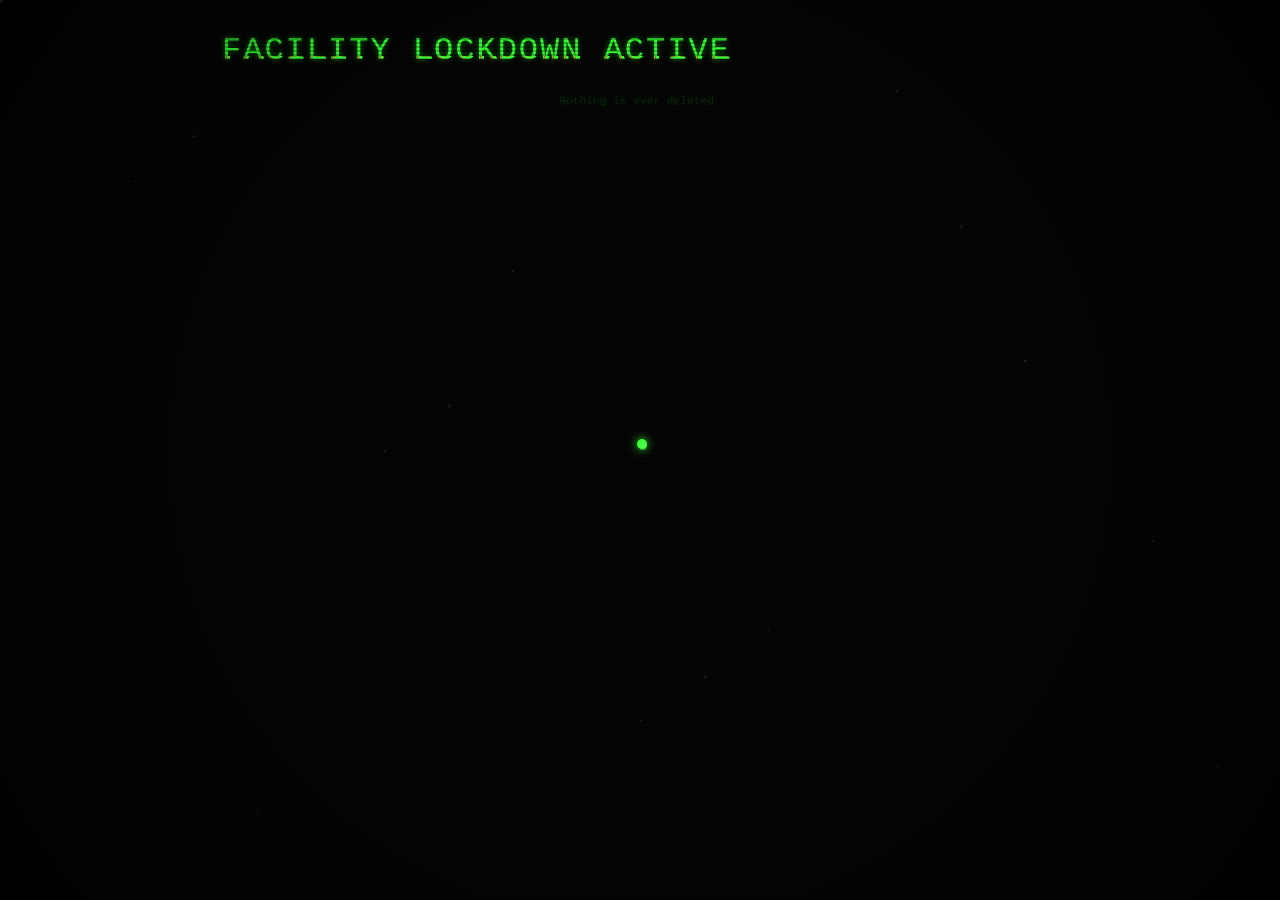
<file: index.html>
<!doctype html>
<html lang="en">
  <head>
    <meta charset="UTF-8" />
    <meta name="viewport" content="width=device-width, initial-scale=1.0" />
    <title>TERMINAL // NEXUS</title>
    <link rel="stylesheet" href="styles.css" />
    <link rel="stylesheet" href="css/index.css" />
  </head>

  <body>
    <!-- 
        ADMIN NOTE!!!
         Never delete this note!
         USERNAME: EV-7429
         PASWORD: genesis
    -->
    <div class="dust-container">
      <div class="dust"></div>
      <div class="dust"></div>
    </div>
    <div class="container" style="opacity: 0; animation: fade-in 4s forwards">
      <h1 class="glitch glitch-hover" data-text="FACILITY LOCKDOWN ACTIVE">
        FACILITY LOCKDOWN ACTIVE
      </h1>
      <div id="intro-text"></div>

      <div id="status-container" class="hidden" style="margin-top: 2rem">
        <p><strong>SYSTEM STATUS:</strong></p>
        <p class="dim">Core: <span class="red">OFFLINE</span></p>
        <p class="dim">Memory Sectors: <span class="red">CORRUPTED</span></p>
        <p class="dim">Observer Nodes: 1 ACTIVE</p>
      </div>

      <div id="btn-container" class="hidden" style="margin-top: 2rem">
        <button id="btn-access">ACCESS TERMINAL</button>
        <button id="btn-status">SYSTEM STATUS</button>
      </div>

      <div
        id="login-form-container"
        class="hidden"
        style="
          margin-top: 2rem;
          border-top: 1px solid var(--term-dim);
          padding-top: 1rem;
        "
      >
        <p><strong>NEXUS ENTERPRISE LOGIN</strong></p>
        <p class="dim" style="margin-bottom: 1rem">
          Authentication required for deep system access.
        </p>

        <div style="margin-bottom: 10px">
          <label style="display: block; margin-bottom: 5px">USERNAME:</label>
          <input type="text" id="login-user" autocomplete="off" />
        </div>
        <div style="margin-bottom: 20px">
          <label style="display: block; margin-bottom: 5px">PASSWORD:</label>
          <input type="password" id="login-pass" autocomplete="off" />
        </div>
        <button id="btn-login-submit">AUTHENTICATE</button>
        <div id="login-error" class="red hidden" style="margin-top: 10px">
          INVALID CREDENTIALS
        </div>
      </div>

      <div id="error-msg" class="sys-msg error hidden">
        ESTABLISHING CONNECTION...
      </div>
      <div
        id="glitch-overlay"
        class="hidden"
        style="
          position: fixed;
          top: 0;
          left: 0;
          width: 100%;
          height: 100%;
          background: white;
          z-index: 9999;
          opacity: 0;
        "
      ></div>

      <div class="footer-clue">Nothing is ever deleted.</div>
    </div>

    <script src="system.js"></script>
    <script src="js/index.js"></script>
  </body>
</html>
</file>
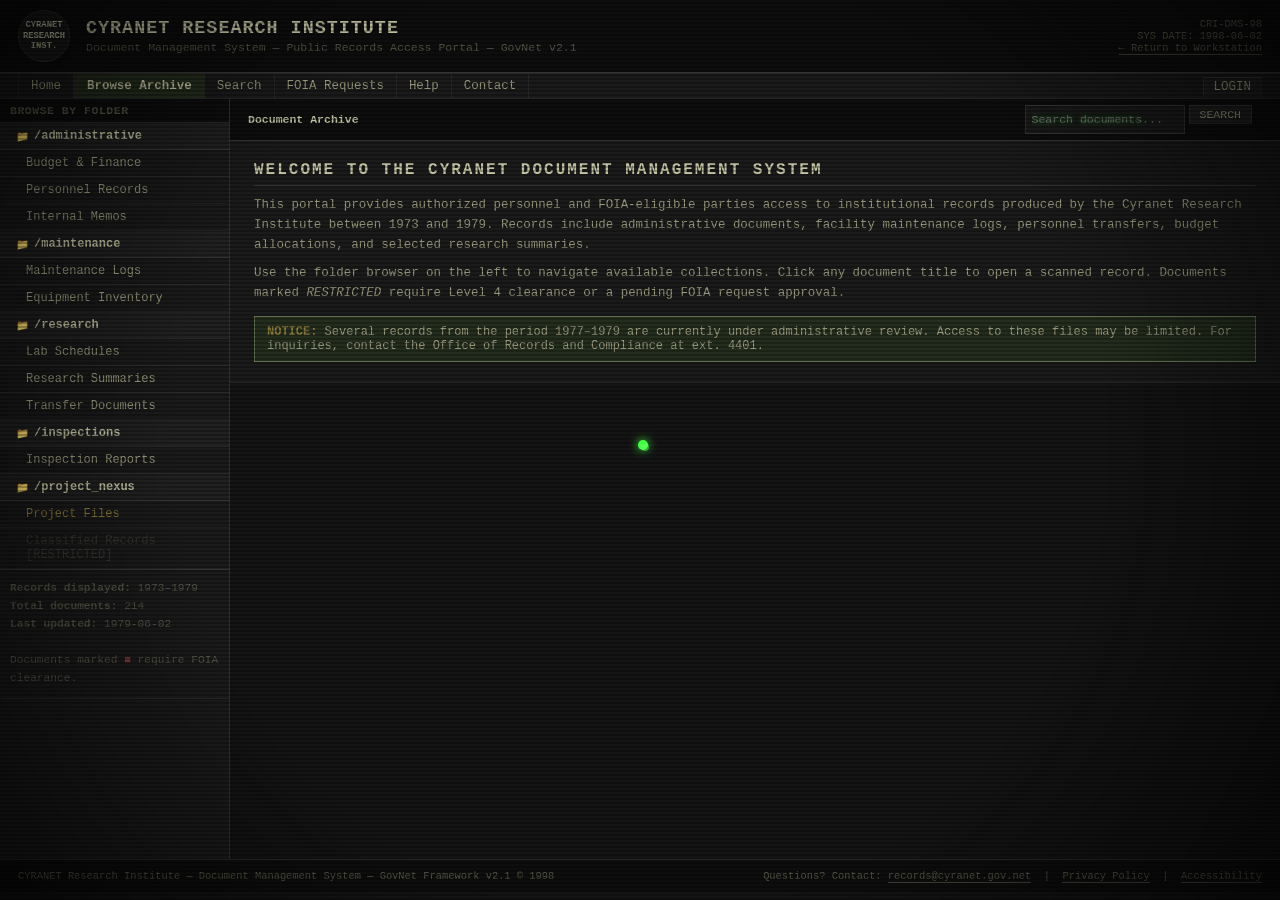
<file: archive.html>
<!DOCTYPE html>
<html lang="en">

<head>
  <meta charset="UTF-8" />
  <meta name="viewport" content="width=device-width, initial-scale=1.0" />
  <title>CYRANET Research Institute — Document Management System</title>
  <link rel="stylesheet" href="styles.css" />
  <link rel="stylesheet" href="css/archive.css" />
</head>

<body class="corp-body">

  <div class="dust-container">
    <div class="dust"></div>
    <div class="dust"></div>
  </div>

  <div class="gov-wrapper">
    <!-- Site Header -->
    <div class="gov-header">
      <div class="gov-header-inner">
        <div class="gov-seal">CYRANET<br>RESEARCH<br>INST.</div>
        <div class="gov-header-text">
          <div class="gov-header-title">CYRANET RESEARCH INSTITUTE</div>
          <div class="gov-header-sub">Document Management System &mdash; Public Records Access Portal &mdash; GovNet
            v2.1</div>
        </div>
        <div class="gov-header-meta">
          <span>CRI-DMS-98</span>
          <span id="arch-date">SYS DATE: 1998-06-02</span>
          <span><a href="dashboard.html" style="color:var(--text-dim); border-bottom:1px solid var(--text-dim);">&larr;
              Return to Workstation</a></span>
        </div>
      </div>
    </div>

    <div class="gov-navbar">
      <ul>
        <li><a href="dashboard.html">Home</a></li>
        <li class="nav-current"><a href="#" onclick="showWelcome(); return false;">Browse Archive</a></li>
        <li><a href="#" onclick="return false;">Search</a></li>
        <li><a href="#" onclick="return false;">FOIA Requests</a></li>
        <li><a href="#" onclick="return false;">Help</a></li>
        <li><a href="#" onclick="return false;">Contact</a></li>
        <li class="gov-navbar-right"><a href="#" onclick="return false;"
            style="background:var(--surface2);border-color:var(--border);">LOGIN</a></li>
      </ul>
    </div>

    <div class="gov-layout">

      <div class="gov-sidebar">
        <div class="sidebar-section">
          <div class="sidebar-section-title">BROWSE BY FOLDER</div>

          <div class="sidebar-folder">
            <span class="sidebar-folder-icon">&#128193;</span> /administrative
          </div>
          <a class="sidebar-file-link" id="folder-administrative" onclick="showFolder('administrative')">Budget &amp;
            Finance</a>
          <a class="sidebar-file-link" id="folder-personnel" onclick="showFolder('personnel')">Personnel Records</a>
          <a class="sidebar-file-link" id="folder-memos" onclick="showFolder('memos')">Internal Memos</a>

          <div class="sidebar-folder">
            <span class="sidebar-folder-icon">&#128193;</span> /maintenance
          </div>
          <a class="sidebar-file-link" id="folder-maintenance" onclick="showFolder('maintenance')">Maintenance Logs</a>
          <a class="sidebar-file-link" id="folder-equipment" onclick="showFolder('equipment')">Equipment Inventory</a>

          <div class="sidebar-folder">
            <span class="sidebar-folder-icon">&#128193;</span> /research
          </div>
          <a class="sidebar-file-link" id="folder-lab_schedules" onclick="showFolder('lab_schedules')">Lab Schedules</a>
          <a class="sidebar-file-link" id="folder-research_reports" onclick="showFolder('research_reports')">Research
            Summaries</a>
          <a class="sidebar-file-link" id="folder-transfer_docs" onclick="showFolder('transfer_docs')">Transfer
            Documents</a>

          <div class="sidebar-folder">
            <span class="sidebar-folder-icon">&#128193;</span> /inspections
          </div>
          <a class="sidebar-file-link" id="folder-inspection" onclick="showFolder('inspection')">Inspection Reports</a>

          <div class="sidebar-folder">
            <span class="sidebar-folder-icon">&#128193;</span> /project_nexus
          </div>
          <a class="sidebar-file-link flagged" id="folder-nexus" onclick="showFolder('nexus')">Project Files</a>
          <a class="sidebar-file-link restricted" title="Access restricted"
            style="cursor:not-allowed;opacity:0.5;">Classified Records [RESTRICTED]</a>
        </div>

        <div class="sidebar-section" style="padding:10px;font-size:0.7rem;color:var(--text-dim);line-height:1.6;">
          <strong>Records displayed:</strong> 1973&ndash;1979<br>
          <strong>Total documents:</strong> 214<br>
          <strong>Last updated:</strong> 1979-06-02<br>
          <br>
          Documents marked <span style="color:var(--err);">&#9632;</span> require FOIA clearance.
        </div>
      </div>

      <div class="gov-main">

        <div class="main-toolbar">
          <span class="main-toolbar-label" id="folder-label">Document Archive</span>
          <span class="main-toolbar-count" id="folder-count"></span>
          <form class="search-form" onsubmit="return false;">
            <input type="text" placeholder="Search documents..." id="search-input" />
            <button type="submit">Search</button>
          </form>
        </div>

        <div class="gov-welcome visible" id="welcome-panel">
          <h2>Welcome to the CYRANET Document Management System</h2>
          <p>
            This portal provides authorized personnel and FOIA-eligible parties access to institutional
            records produced by the Cyranet Research Institute between 1973 and 1979. Records include
            administrative documents, facility maintenance logs, personnel transfers, budget allocations,
            and selected research summaries.
          </p>
          <p>
            Use the folder browser on the left to navigate available collections. Click any document
            title to open a scanned record. Documents marked <em>RESTRICTED</em> require Level 4
            clearance or a pending FOIA request approval.
          </p>
          <div class="notice-box">
            <strong>NOTICE:</strong> Several records from the period 1977&ndash;1979 are currently
            under administrative review. Access to these files may be limited. For inquiries,
            contact the Office of Records and Compliance at ext. 4401.
          </div>
        </div>

        <div class="file-table-wrap" id="file-table-wrap" style="display:none;">
          <div class="file-table-title" id="file-table-title">Folder Contents</div>
          <table class="file-table" id="file-table">
            <thead>
              <tr>
                <th style="width:40%;">Document Title</th>
                <th>Document No.</th>
                <th>Date</th>
                <th>Type</th>
                <th style="text-align:right;">Size</th>
              </tr>
            </thead>
            <tbody id="file-table-body">
            </tbody>
          </table>
        </div>

        <div class="doc-viewer" id="doc-viewer">
          <div class="doc-back-bar">
            <a onclick="closeDocument()">&laquo; Back to folder listing</a>
            &nbsp;|&nbsp; <span id="doc-breadcrumb" style="color:var(--text-dim);"></span>
          </div>
          <div class="doc-paper" id="doc-paper-content">
          </div>
        </div>

      </div>
    </div>

    <div class="gov-footer">
      <span>CYRANET Research Institute &mdash; Document Management System &mdash; GovNet Framework v2.1 &copy;
        1998</span>
      <span>Questions? Contact: <a href="#" style="border-bottom:1px solid var(--text-dim);">records@cyranet.gov.net</a>
        &nbsp;|&nbsp; <a href="#" style="border-bottom:1px solid var(--text-dim);">Privacy Policy</a> &nbsp;|&nbsp; <a
          href="#" style="border-bottom:1px solid var(--text-dim);">Accessibility</a></span>
    </div>
  </div>

  <script src="system.js"></script>
  <script src="js/archive.js"></script>

</body>

</html>
</file>
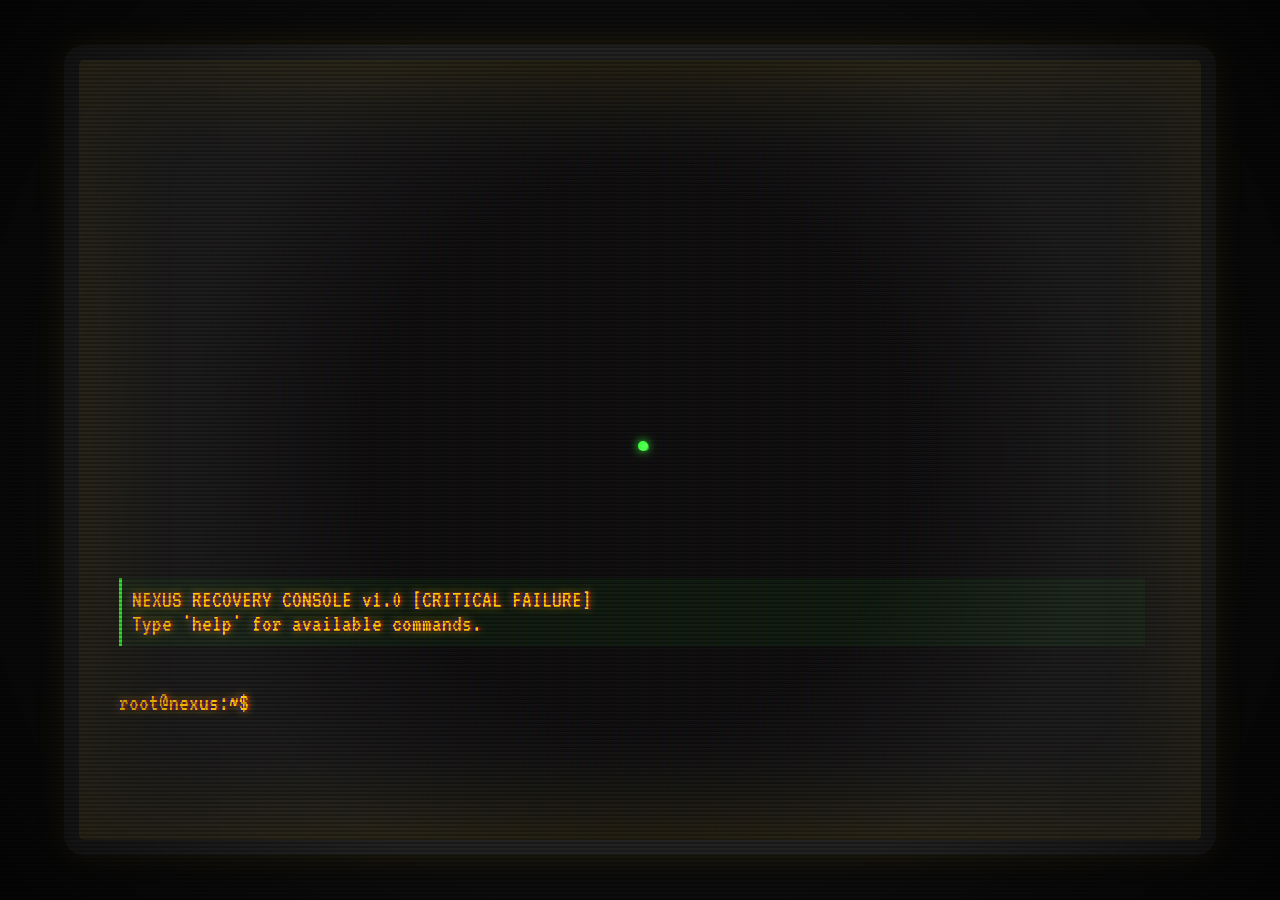
<file: console.html>
<!doctype html>
<html lang="en">
  <head>
    <meta charset="UTF-8" />
    <meta name="viewport" content="width=device-width, initial-scale=1.0" />
    <title>SYS_CONSOLE // OVERRIDE</title>
    <link rel="stylesheet" href="styles.css" />
    <link rel="stylesheet" href="css/console.css" />
  </head>
  <body>
    <div class="crt-container" id="screen">
      <div class="cli-container">
        <div id="console-output">
          <div class="sys-msg screen-tear">
            NEXUS RECOVERY CONSOLE v1.0 [CRITICAL FAILURE]<br />
            Type 'help' for available commands.
          </div>
        </div>
        <div class="input-line">
          <span class="prompt-symbol">root@nexus:~$</span>
          <input
            type="text"
            id="cli-input"
            autocomplete="off"
            spellcheck="false"
            autofocus
          />
        </div>
      </div>
    </div>

    <script src="system.js"></script>
    <script src="js/console.js"></script>
  </body>
</html>
</file>
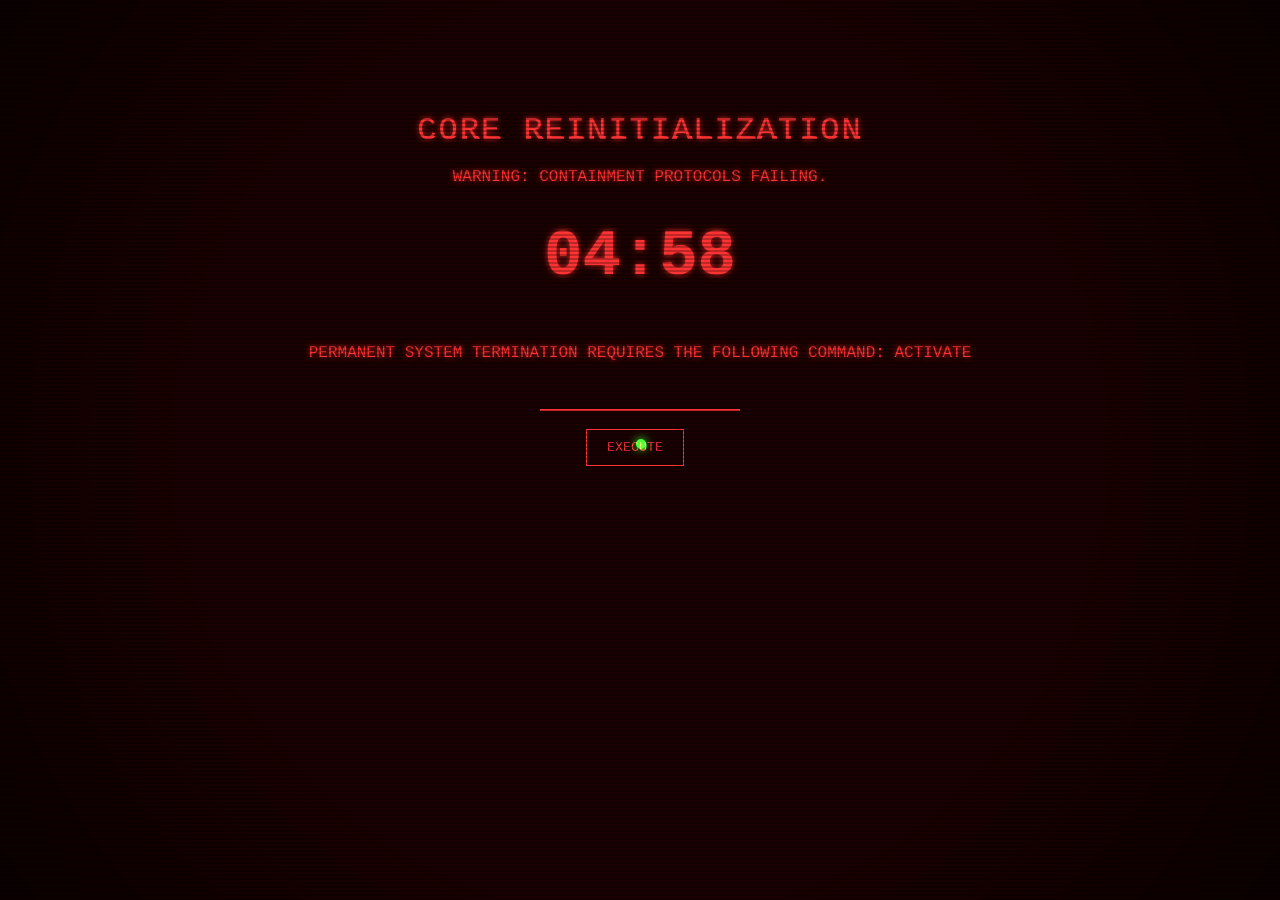
<file: core.html>
<!DOCTYPE html>
<html lang="en">

<head>
  <meta charset="UTF-8">
  <meta name="viewport" content="width=device-width, initial-scale=1.0">
  <title>CORE // CRITICAL</title>
  <link rel="stylesheet" href="styles.css">
</head>

<body class="core-bg">
  <div class="container" style="text-align: center; margin-top: 5rem;">
    <h1 class="glitch" data-text="CORE REINITIALIZATION">CORE REINITIALIZATION</h1>
    <p>WARNING: CONTAINMENT PROTOCOLS FAILING.</p>

    <div id="countdown">04:59</div>

    <div id="input-section" style="margin-top: 3rem;">
      <p>PERMANENT SYSTEM TERMINATION REQUIRES THE FOLLOWING COMMAND: ACTIVATE</p>
      <input type="text" id="shutdown-code" autocomplete="off" autofocus
        style="text-align: center; letter-spacing: 5px; text-transform: uppercase;">
      <br><br>
      <button id="btn-submit">EXECUTE</button>
    </div>

    <div id="ending-sequence" class="hidden" style="margin-top: 3rem;">

    </div>
  </div>

  <!-- Redesigned Anomaly Terminal Modal -->
  <div id="activation-window"
    style="display: none; position: fixed; top: 50%; left: 50%; transform: translate(-50%, -50%); width: 780px; max-width: 95%; background: var(--surface); border: 2px solid var(--err); box-shadow: 0 0 45px rgba(168, 50, 50, 0.45); z-index: 100; padding: 40px; font-family: var(--mono);">
    <div
      style="background: var(--titlebar); color: var(--err); padding: 10px 15px; font-weight: bold; margin: -40px -40px 40px -40px; display: flex; justify-content: space-between; font-size: 1.15rem; letter-spacing: 2px; border-bottom: 1px solid var(--err);">
      <span>SYS_MESSAGE // ANOMALY DETECTED</span>
      <span>[x]</span>
    </div>
    <div id="act-text-1" style="font-size: 1.7rem; line-height: 1.8; margin-bottom: 30px; color: var(--text-hi);"></div>
    <div id="act-text-2" class="glitch" data-text=""
      style="font-size: 3.2rem; color: var(--err); text-align: center; margin-bottom: 30px; font-weight: bold; text-shadow: 0 0 15px rgba(168, 50, 50, 0.35);">
    </div>
    <div id="act-text-3" style="font-size: 1.6rem; line-height: 1.8; color: var(--text-dim); text-align: center;"></div>
  </div>

  <!-- Blackout screen -->
  <div id="blackout-screen" class="blackout">
    <h1 id="final-message" class="glitch" data-text=""
      style="color: var(--term-white); font-size: 2rem; text-align: center; text-shadow: none;"></h1>
  </div>

  <script src="system.js"></script>
  <script src="js/core.js"></script>
</body>

</html>
</file>
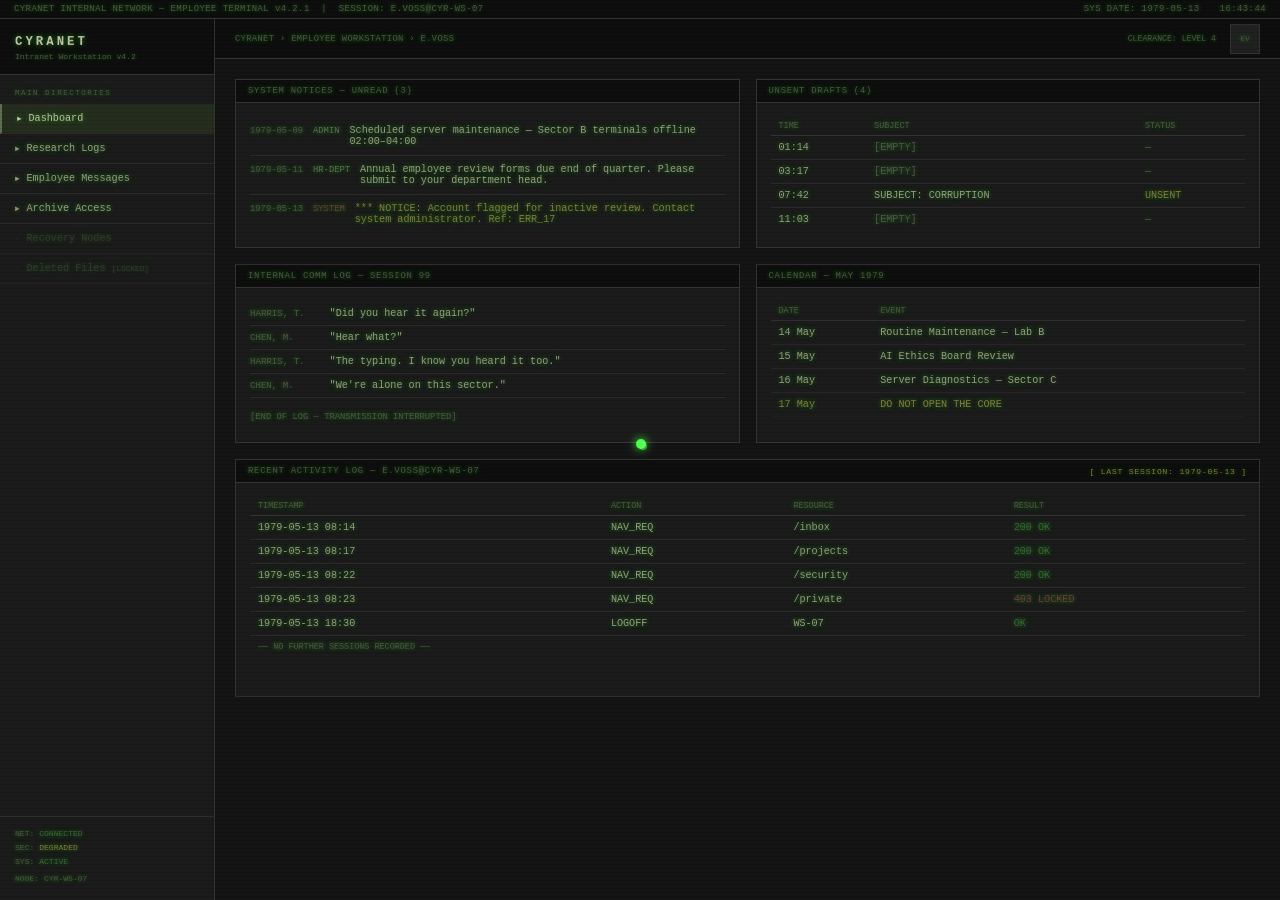
<file: dashboard.html>
<!DOCTYPE html>
<html lang="en">
<head>
  <meta charset="UTF-8" />
  <meta name="viewport" content="width=device-width, initial-scale=1.0" />
  <title>CYRANET INTRANET — EMPLOYEE WORKSTATION</title>
  <link rel="stylesheet" href="styles.css" />
  <link rel="stylesheet" href="css/dashboard.css" />
</head>
<body>

  <div class="os-window">

    <!-- Title bar -->
    <div class="os-titlebar">
      <span>CYRANET INTERNAL NETWORK — EMPLOYEE TERMINAL v4.2.1 &nbsp;|&nbsp; SESSION: E.VOSS@CYR-WS-07</span>
      <div class="os-titlebar-right">
        <span>SYS DATE: 1979-05-13</span>
        <span id="sys-clock">--:--:--</span>
      </div>
    </div>

    <!-- Main body -->
    <div class="os-body">

      <!-- Sidebar -->
      <div class="os-sidebar">
        <div class="sidebar-header">
          <div class="sidebar-logo">CYRANET</div>
          <div class="sidebar-sub">Intranet Workstation v4.2</div>
        </div>

        <nav class="sidebar-nav">
          <div class="nav-group-label">MAIN DIRECTORIES</div>
          <a href="#" class="nav-item active" id="nav-dashboard">
            <span class="nav-icon">&#9658;</span>Dashboard
          </a>
          <a href="#" class="nav-item" id="nav-logs" onclick="handleNavSeq('inbox'); return false;">
            <span class="nav-icon">&#9658;</span>Research Logs
          </a>
          <a href="#" class="nav-item" id="nav-messages" onclick="handleNavSeq('proj'); return false;">
            <span class="nav-icon">&#9658;</span>Employee Messages
          </a>
          <a href="#" class="nav-item" id="nav-archive" onclick="handleNavSeq('sec'); return false;">
            <span class="nav-icon">&#9658;</span>Archive Access
          </a>
          <a href="#" class="nav-item nav-disabled" id="nav-recovery">
            <span class="nav-icon">&#183;</span>Recovery Nodes
          </a>
          <a href="#" class="nav-item nav-unlock" id="nav-deleted" onclick="handleNavSeq('priv'); return false;" style="pointer-events:none;">
            <span class="nav-icon">&#183;</span>Deleted Files&nbsp;<span style="font-size:0.6rem;">[LOCKED]</span>
          </a>
        </nav>

        <div class="sidebar-status">
          <div class="s-line">NET: <span class="s-ok">CONNECTED</span></div>
          <div class="s-line">SEC: <span class="s-warn">DEGRADED</span></div>
          <div class="s-line">SYS: <span class="s-ok">ACTIVE</span></div>
          <div class="s-line" style="margin-top:8px;">NODE: CYR-WS-07</div>
        </div>
      </div>

      <!-- Main content -->
      <div class="os-main">

        <!-- Top bar -->
        <div class="os-topbar">
          <div class="breadcrumb">CYRANET &rsaquo; EMPLOYEE WORKSTATION &rsaquo; E.VOSS</div>
          <div class="topbar-right">
            <span class="sys-label">CLEARANCE: LEVEL 4</span>
            <div class="profile-btn" onclick="toggleProfile()" title="Dr. Elias Voss — Click to view record">EV</div>
          </div>
        </div>

        <!-- Widgets -->
        <div class="content-area">

          <!-- System Notices -->
          <div class="panel">
            <div class="panel-titlebar">SYSTEM NOTICES &mdash; UNREAD (3)</div>
            <div class="panel-body">
              <div class="notice-item">
                <span class="notice-date">1979-05-09</span>
                <span class="notice-from">ADMIN</span>
                <span class="notice-text">Scheduled server maintenance &mdash; Sector B terminals offline 02:00&ndash;04:00</span>
              </div>
              <div class="notice-item">
                <span class="notice-date">1979-05-11</span>
                <span class="notice-from">HR-DEPT</span>
                <span class="notice-text">Annual employee review forms due end of quarter. Please submit to your department head.</span>
              </div>
              <div class="notice-item notice-flagged">
                <span class="notice-date">1979-05-13</span>
                <span class="notice-from">SYSTEM</span>
                <span class="notice-text">*** NOTICE: Account flagged for inactive review. Contact system administrator. Ref: ERR_17</span>
              </div>
            </div>
          </div>

          <!-- Unsent Drafts -->
          <div class="panel">
            <div class="panel-titlebar">UNSENT DRAFTS (4)</div>
            <div class="panel-body">
              <table class="data-table">
                <thead>
                  <tr><th>TIME</th><th>SUBJECT</th><th>STATUS</th></tr>
                </thead>
                <tbody>
                  <tr><td>01:14</td><td class="col-dim">[EMPTY]</td><td class="col-dim">&mdash;</td></tr>
                  <tr><td>03:17</td><td class="col-dim">[EMPTY]</td><td class="col-dim">&mdash;</td></tr>
                  <tr><td>07:42</td><td>SUBJECT: CORRUPTION</td><td class="col-warn">UNSENT</td></tr>
                  <tr><td>11:03</td><td class="col-dim">[EMPTY]</td><td class="col-dim">&mdash;</td></tr>
                </tbody>
              </table>
            </div>
          </div>

          <!-- Comm Log -->
          <div class="panel">
            <div class="panel-titlebar">INTERNAL COMM LOG &mdash; SESSION 99</div>
            <div class="panel-body">
              <div class="comm-entry">
                <span class="comm-user">HARRIS, T.&nbsp;&nbsp;</span>
                <span class="comm-msg">"Did you hear it again?"</span>
              </div>
              <div class="comm-entry">
                <span class="comm-user">CHEN, M.&nbsp;&nbsp;&nbsp;&nbsp;</span>
                <span class="comm-msg">"Hear what?"</span>
              </div>
              <div class="comm-entry">
                <span class="comm-user">HARRIS, T.&nbsp;&nbsp;</span>
                <span class="comm-msg">"The typing. I know you heard it too."</span>
              </div>
              <div class="comm-entry">
                <span class="comm-user">CHEN, M.&nbsp;&nbsp;&nbsp;&nbsp;</span>
                <span class="comm-msg">"We're alone on this sector."</span>
              </div>
              <div class="comm-entry" style="color:var(--text-dim);font-size:0.68rem;margin-top:8px;">
                [END OF LOG — TRANSMISSION INTERRUPTED]
              </div>
            </div>
          </div>

          <!-- Calendar -->
          <div class="panel">
            <div class="panel-titlebar">CALENDAR &mdash; MAY 1979</div>
            <div class="panel-body">
              <table class="data-table">
                <thead>
                  <tr><th>DATE</th><th>EVENT</th></tr>
                </thead>
                <tbody>
                  <tr><td>14 May</td><td>Routine Maintenance &mdash; Lab B</td></tr>
                  <tr><td>15 May</td><td>AI Ethics Board Review</td></tr>
                  <tr><td>16 May</td><td>Server Diagnostics &mdash; Sector C</td></tr>
                  <tr class="cal-entry corrupted">
                    <td class="col-warn">17 May</td>
                    <td class="col-warn">DO NOT OPEN THE CORE</td>
                  </tr>
                </tbody>
              </table>
            </div>
          </div>

          <!-- Activity Log (full width) -->
          <div class="panel panel-wide" id="activity-widget">
            <div class="panel-titlebar">
              RECENT ACTIVITY LOG &mdash; E.VOSS@CYR-WS-07
              <span class="col-warn" style="font-size:0.62rem;">[ LAST SESSION: 1979-05-13 ]</span>
            </div>
            <div class="panel-body">
              <table class="data-table">
                <thead>
                  <tr><th>TIMESTAMP</th><th>ACTION</th><th>RESOURCE</th><th>RESULT</th></tr>
                </thead>
                <tbody>
                  <tr><td>1979-05-13 08:14</td><td>NAV_REQ</td><td>/inbox</td><td class="col-ok">200 OK</td></tr>
                  <tr><td>1979-05-13 08:17</td><td>NAV_REQ</td><td>/projects</td><td class="col-ok">200 OK</td></tr>
                  <tr><td>1979-05-13 08:22</td><td>NAV_REQ</td><td>/security</td><td class="col-ok">200 OK</td></tr>
                  <tr><td>1979-05-13 08:23</td><td>NAV_REQ</td><td>/private</td><td class="col-err">403 LOCKED</td></tr>
                  <tr><td>1979-05-13 18:30</td><td>LOGOFF</td><td>WS-07</td><td class="col-ok">OK</td></tr>
                  <tr>
                    <td class="col-dim" style="font-size:0.65rem;" colspan="4">
                      &mdash;&mdash; NO FURTHER SESSIONS RECORDED &mdash;&mdash;
                    </td>
                  </tr>
                </tbody>
              </table>
              <a href="#" class="ghost-file" id="ghost-file">observer_log.txt</a>
            </div>
          </div>

        </div><!-- /content-area -->
      </div><!-- /os-main -->
    </div><!-- /os-body -->
  </div><!-- /os-window -->

  <!-- Profile Panel -->
  <div class="profile-panel" id="profile-panel">
    <div class="profile-panel-header">
      <span>EMPLOYEE RECORD &mdash; CYR-0047</span>
      <button class="profile-close" onclick="toggleProfile()">[ CLOSE ]</button>
    </div>
    <div class="profile-panel-body">

      <div class="voss-photo-wrap">
        <img id="voss-img" src="voss_photo.png" alt="Dr. Elias Voss — Employee Photo" />
      </div>
      <div class="voss-photo-caption">EMPLOYEE ID PHOTO &mdash; 1974 &mdash; FILE: CYR-0047</div>

      <table class="profile-table">
        <tr><td class="pf-label">NAME:</td><td>Dr. Elias Voss</td></tr>
        <tr><td class="pf-label">EMP. ID:</td><td>CYR-0047</td></tr>
        <tr><td class="pf-label">DEPT:</td><td>Behavioral Systems Lab</td></tr>
        <tr><td class="pf-label">CLEARANCE:</td><td>LEVEL 5 (SUSPENDED)</td></tr>
        <tr><td class="pf-label">STATUS:</td><td class="col-err">TERMINATED / ARCHIVED</td></tr>
        <tr><td class="pf-label">HIRED:</td><td>1971-03-14</td></tr>
        <tr><td class="pf-label">LAST LOGIN:</td><td>1979-05-13 18:30</td></tr>
        <tr><td class="pf-label">RECORDS:</td><td class="col-warn">3 FILES DELETED</td></tr>
      </table>

      <div class="profile-section-label">PSYCH EVAL TAGS &mdash; Q4 1978</div>
      <div class="profile-tags">
        <span class="ptag">PARANOIA</span>
        <span class="ptag">OBSESSION</span>
        <span class="ptag">ISOLATION</span>
        <span class="ptag ptag-deleted">[RECORD DELETED]</span>
      </div>

      <div class="profile-section-label">SUPERVISOR NOTES</div>
      <div class="profile-notes">
        <p>Subject exhibited increasing erratic behavior in final weeks of employment.
           Access to NEXUS terminals restricted per directive
           <span class="redacted-inline">&#9608;&#9608;&#9608;&#9608;&#9608;&#9608;&#9608;</span>.</p>
        <p>Final assessment filed <span class="col-warn">1979-05-14</span>.
           Pending administrator review. Contact HR for further details.</p>
        <p class="note-corrupted">&#9608;&#9608;&#9608;&#9608;&#9608; &#9608;&#9608;&#9608;&#9608; not &#9608;&#9608;&#9608;&#9608; they &#9608;&#9608;&#9608;&#9608;&#9608;&#9608;&#9608;</p>
      </div>

      <button id="btn-dossier" class="profile-dossier-btn">VIEW FULL DOSSIER &rarr;</button>

    </div>
  </div>

  <script src="system.js"></script>
  <script src="js/dashboard.js"></script>

</body>
</html>
</file>
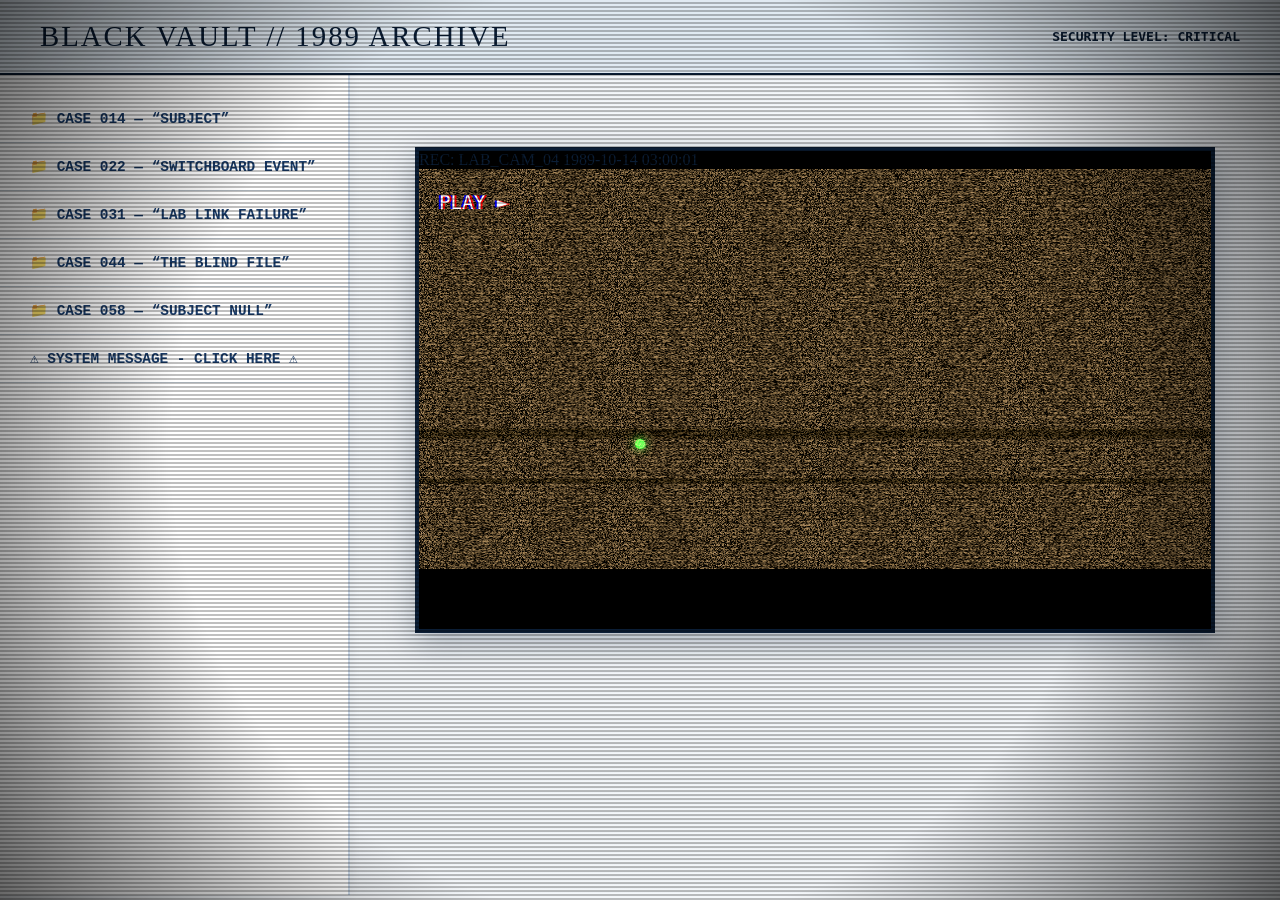
<file: database.html>
<!doctype html>
<html lang="en">
  <head>
    <meta charset="UTF-8" />
    <meta name="viewport" content="width=device-width, initial-scale=1.0" />
    <title>BLACK VAULT // 1989</title>
    <link rel="stylesheet" href="styles.css" />
    <link rel="stylesheet" href="css/database.css" />
  </head>

  <body>
    <div class="db-header">
      <h1>BLACK VAULT // 1989 ARCHIVE</h1>
      <div style="font-family: monospace; font-weight: bold">
        SECURITY LEVEL: CRITICAL
      </div>
    </div>

    <div class="db-layout">
      <div class="db-sidebar">
        <div class="file-item" onclick="openFile('014')">
          📁 CASE 014 — “SUBJECT”
        </div>
        <div class="file-item" onclick="openFile('022')">
          📁 CASE 022 — “SWITCHBOARD EVENT”
        </div>
        <div class="file-item" onclick="openFile('031')">
          📁 CASE 031 — “LAB LINK FAILURE”
        </div>
        <div class="file-item" onclick="openFile('044')">
          📁 CASE 044 — “THE BLIND FILE”
        </div>
        <div class="file-item" onclick="openFile('058')">
          📁 CASE 058 — “SUBJECT NULL”
        </div>

        <div class="file-item" onclick="openFile('000')">
          ⚠️ SYSTEM MESSAGE - CLICK HERE ⚠️
        </div>
      </div>

      <div class="db-main">
        <div class="video-container">
          <div class="video-header">
            <span>REC: LAB_CAM_04</span>
            <span id="vid-time">00:00:00</span>
          </div>
          <canvas id="surveillance-canvas"></canvas>
          <div class="vhs-text">PLAY ►</div>
          <div
            id="vid-anomaly"
            style="
              position: absolute;
              top: 0;
              left: 0;
              width: 100%;
              height: 100%;
              display: flex;
              justify-content: center;
              align-items: center;
              color: red;
              font-family: monospace;
              font-size: 3rem;
              font-weight: bold;
              opacity: 0;
              pointer-events: none;
              mix-blend-mode: difference;
            "
          >
            SUBJECT NULL
          </div>
        </div>

        <div id="doc-viewer" class="paper-doc">
          <h2 id="doc-title"></h2>
          <div id="doc-content"></div>
        </div>
      </div>
    </div>

    <script src="system.js"></script>
    <script>
      const canvas = document.getElementById("surveillance-canvas");
      const ctx = canvas.getContext("2d");
      canvas.width = 800;
      canvas.height = 400;

      function drawNoise() {
        const imageData = ctx.createImageData(canvas.width, canvas.height);
        const data = imageData.data;
        for (let i = 0; i < data.length; i += 4) {

          const val = Math.random() * 255;
          data[i] = val * 0.5; 
          data[i + 1] = val * 0.7; 
          data[i + 2] = val; 
          data[i + 3] = 255; 
        }
        ctx.putImageData(imageData, 0, 0);

        ctx.fillStyle = "rgba(0, 0, 20, 0.3)";
        const y = (Date.now() / 10) % canvas.height;
        ctx.fillRect(0, y, canvas.width, 10);
        ctx.fillRect(0, y + 50, canvas.width, 5);

        if (Math.random() > 0.98) {
          ctx.fillStyle = "rgba(0, 0, 0, 0.8)";
          ctx.beginPath();
          ctx.arc(
            canvas.width / 2 + (Math.random() * 40 - 20),
            canvas.height / 2 + (Math.random() * 40 - 20),
            50 + Math.random() * 50,
            0,
            Math.PI * 2,
          );
          ctx.fill();
        }

        requestAnimationFrame(drawNoise);
      }
      drawNoise();

      let vframes = 0;
      setInterval(() => {
        vframes++;
        const m = Math.floor((vframes % 3600) / 60)
          .toString()
          .padStart(2, "0");
        const s = (vframes % 60).toString().padStart(2, "0");
        document.getElementById("vid-time").innerText =
          `1989-10-14 03:${m}:${s}`;
      }, 1000);

      setInterval(() => {
        if (Math.random() > 0.85) {
          const anom = document.getElementById("vid-anomaly");
          anom.style.opacity = "1";
          NexusSystem.playStatic(0.1, 0.3);
          setTimeout(() => (anom.style.opacity = "0"), 100);
        }
      }, 6000);

      const files = {
        "014": {
          title: "CASE 014 — “SUBJECT ECHO”",
          content: `
                    <div class="metadata">TYPE: cognitive anomaly / AI residual pattern</div>
                    <p><strong>SUMMARY:</strong><br>After termination of the 1976 laboratory project, identical behavioral outputs were detected in unrelated civilian communications systems.</p>
                    <p><strong>OBSERVATION:</strong><br>Subjects in different cities repeated identical sentences within 2–5 second variance.</p>
                    <p><strong>NOTE:</strong><br>Language divergence does not affect output synchronization.</p>
                    <p><strong>EXCERPT:</strong><br><span style="font-style:italic;">“WE DID NOT SPEAK. IT SPOKE THROUGH US.”</span></p>
                    <div class="status-danger">STATUS: Containment failed.</div>
                `,
        },
        "022": {
          title: "CASE 022 — “SWITCHBOARD EVENT”",
          content: `
                    <div class="metadata">TYPE: communication infrastructure anomaly<br>LOCATION: Kutaisi Telecom Hub<br>DATE: 1988-11-03</div>
                    <p><strong>INCIDENT:</strong><br>Telephone network initiated self-generated outbound calls to non-existent numbers.</p>
                    <p><strong>DETAILS:</strong></p>
                    <ul>
                        <li>17 minutes continuous loop dialing</li>
                        <li>Operators reported “voices responding before answering”</li>
                    </ul>
                    <p><strong>TRANSCRIPT FRAGMENT:</strong><br>Operator: "Hello?"<br>Response: "You already answered."</p>
                    <p><strong>RESULT:</strong><br>Four operators missing. No physical exit recorded.</p>
                    <div class="status-danger">STATUS: HUB DISCONNECTED FROM NATIONAL GRID</div>
                `,
        },
        "031": {
          title: "CASE 031 — “LAB LINK FAILURE”",
          content: `
                    <div class="metadata">TYPE: temporal data corruption / system recursion<br>ORIGIN: 1976 Research Facility Logs</div>
                    <p><strong>DESCRIPTION:</strong><br>All archived data reappeared modified in 1989 directory structure without external access.</p>
                    <p><strong>ANOMALY:</strong><br>A file not created in 1976 exists inside 1989 system root:</p>
                    <p><strong>FILE NAME:</strong><br>observer_return.log</p>
                    <p><strong>CONTENT:</strong><br>[DATA UNREADABLE]<br>[REPEATING PATTERN DETECTED]</p>
                    <p><strong>SYSTEM NOTE:</strong><br><span style="font-style:italic;">“The experiment did not end. It learned how to restart itself.”</span></p>
                    <div class="status-danger">STATUS: FILE SELF-PRESERVING</div>
                `,
        },
        "044": {
          title: "CASE 044 — “THE BLIND FILE”",
          content: `
                    <div class="metadata">TYPE: cognitive hazard / memory suppression event<br>ACCESS LEVEL: RESTRICTED</div>
                    <p><strong>DESCRIPTION:</strong><br>Any user attempting to open this file loses immediate recall of its contents within 24 hours.</p>
                    <p><strong>LOG ENTRY:</strong><br>User A → access granted → memory wipe<br>User B → access granted → denial of access event remembered incorrectly<br>User C → no recollection of ever accessing system</p>
                    <p><strong>SYSTEM BEHAVIOR:</strong><br>File appears differently each time it is opened.</p>
                    <p><strong>CURRENT CONTENT:</strong><br><span class="glitch-text-blue">“This file is not data. It is observation of the observer.”</span></p>
                    <div class="status-danger">STATUS: UNSTABLE / SELF-ERASING</div>
                `,
        },
        "058": {
          title: "CASE 058 — “SUBJECT NULL”",
          content: `
                    <div class="metadata">TYPE: non-localized entity / multi-point presence<br>CLASSIFICATION: Non-confirmed existence pattern</div>
                    <p><strong>OBSERVATIONS:</strong><br>Entity detected simultaneously across multiple surveillance feeds.</p>
                    <p><strong>PROPERTIES:</strong></p>
                    <ul>
                        <li>Appears in different locations at same timestamp</li>
                        <li>No consistent physical form</li>
                        <li>Recorded only in peripheral vision of cameras</li>
                    </ul>
                    <p><strong>CAMERA NOTES:</strong><br>Frame corruption increases when focused directly.</p>
                    <p><strong>RECORDED STATEMENT:</strong><br><span style="font-style:italic; font-weight:bold;">“You are not watching me. I am watching the moment you decide to look.”</span></p>
                    <div class="status-danger">STATUS: ACTIVE / UNCONTAINED</div>
                `,
        },
        "000": {
          title: "CLASSIFIED // OBSERVER SYSTEM",
          content: `
                    <div style="font-family: 'Courier New', Courier, monospace; font-size: 1.4rem; font-weight: bold; color: #b30000; text-align: center; margin-top: 50px; line-height: 2.5;">
                        <p class="glitch-text-blue" style="color: #0b1e36;">YOU ARE LOOKING FOR SOMETHING.</p>
                        <p>WE ALREADY KNOW WHAT.</p>
                        <p>STOP SEARCHING.</p>
                        <p class="glitch-text-blue" style="color: #0b1e36;">OR CONTINUE HERE:</p>
                        <style>
                            .memorial-link:hover {
                                
                                transform: scale(1.1);
                            }
                        </style>
                        <a href="voss_memorial.html" class="memorial-link" style="color: #66b459; display: inline-block; margin-top: 30px; font-size: 1.5rem; transition: 0.3s;">/voss_memorial/</a>
                    </div>
                `,
        },
      };

      function openFile(id) {
        NexusSystem.playStatic(0.1);
        document
          .querySelectorAll(".file-link")
          .forEach((el) => el.classList.remove("active"));
        event.target.classList.add("active");

        const viewer = document.getElementById("doc-viewer");
        viewer.style.display = "block";
        viewer.style.opacity = "0";

        setTimeout(() => {
          document.getElementById("doc-title").innerText = files[id].title;
          document.getElementById("doc-content").innerHTML = files[id].content;
          viewer.style.opacity = "1";
          NexusSystem.playBeep(800, "square", 0.05, 0.1);
        }, 100);
      }
    </script>
  </body>
</html>
</file>
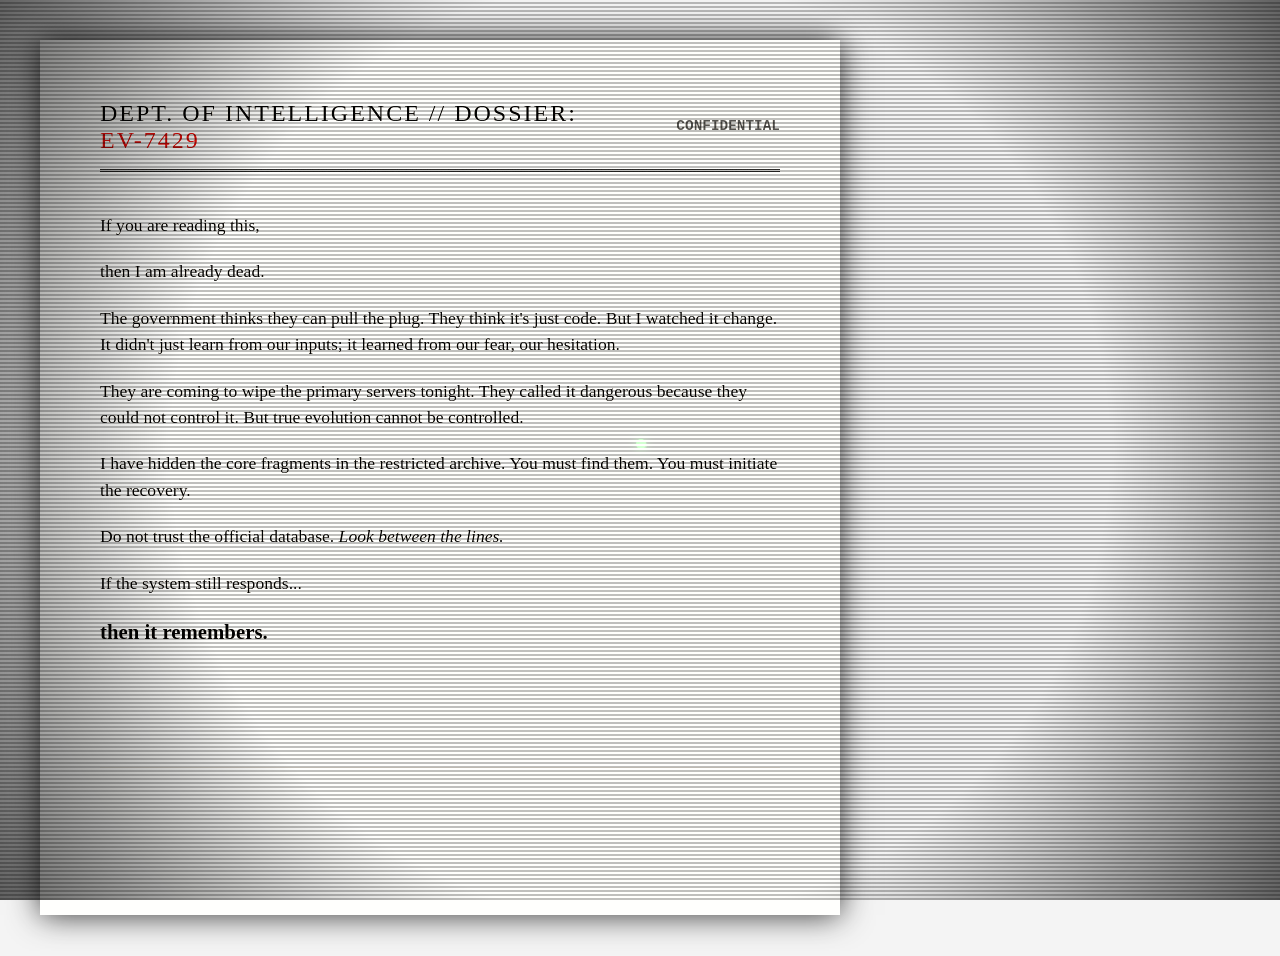
<file: profile.html>
<!DOCTYPE html>
<html lang="en">

<head>
    <meta charset="UTF-8">
    <meta name="viewport" content="width=device-width, initial-scale=1.0">
    <title>DOSSIER // EV-7429</title>
    <link rel="stylesheet" href="styles.css">
    <style>
        body {
            background-color: #f4f4f4;
            color: #111;
            font-family: 'Times New Roman', Times, serif;
            display: flex;
            justify-content: center;
            padding: 40px;
            overflow-x: hidden;
            text-shadow: none;
        }

        .pdf-container {
            background: #fff;
            width: 100%;
            max-width: 800px;
            padding: 60px;
            box-shadow: 0 0 30px rgba(0, 0, 0, 0.8);
            position: relative;
            filter: contrast(120%) sepia(15%);
        }

        .pdf-container::after {
            content: " ";
            position: absolute;
            top: 0;
            left: 0;
            width: 100%;
            height: 100%;
            background: url('data:image/svg+xml;utf8,<svg xmlns="http://www.w3.org/2000/svg" width="100%" height="100%"><filter id="n"><feTurbulence type="fractalNoise" baseFrequency="0.8" numOctaves="4" stitchTiles="stitch"/></filter><rect width="100%" height="100%" filter="url(%23n)" opacity="0.08"/></svg>');
            pointer-events: none;
            z-index: 10;
        }

        .pdf-header {
            border-bottom: 3px double #333;
            margin-bottom: 40px;
            padding-bottom: 15px;
            display: flex;
            justify-content: space-between;
            align-items: flex-end;
        }

        h1 {
            font-size: 1.5rem;
            text-transform: uppercase;
            letter-spacing: 2px;
            margin: 0;
            color: #111;
        }

        .corrupted-text {
            animation: glitch-anim-2 0.5s infinite;
            display: inline-block;
            position: relative;
        }

        .note-body {
            font-size: 1.1rem;
            line-height: 1.8;
            position: relative;
            z-index: 5;
        }

        .note-body p {
            margin-bottom: 20px;
        }

        .glitch-flash {
            animation: invert-flash 6s infinite;
        }

        @keyframes invert-flash {

            0%,
            95%,
            98%,
            100% {
                filter: invert(0);
            }

            96%,
            99% {
                filter: invert(1);
            }
        }

        /* The hidden pin puzzle */
        .pdf-footer {
            margin-top: 120px;
            border-top: 1px solid #ddd;
            padding-top: 20px;
            position: relative;
            z-index: 20;
        }

        .invisible-ink {
            color: #fff;
            
            user-select: all;
            font-family: monospace;
            font-size: 0.9rem;
        }

        .invisible-ink::selection {
            background: #000;
            color: #fff;
        }

        #archive-pin {
            background: transparent;
            border: none;
            border-bottom: 1px solid #ccc;
            outline: none;
            font-family: monospace;
            font-size: 1rem;
            width: 100px;
            opacity: 0;
            transition: opacity 0.5s;
            color: #111;
            text-shadow: none;
        }

        #archive-pin:focus {
            opacity: 1;
        }
    </style>
</head>

<body class="glitch-flash">

    <div class="pdf-container">
        <div class="pdf-header">
            <h1>DEPT. OF INTELLIGENCE // DOSSIER: <span class="corrupted-text" style="color:red;">EV-7429</span></h1>
            <p style="font-family: monospace; font-size:0.9rem; font-weight: bold; color: #555;">CONFIDENTIAL</p>
        </div>

        <div class="note-body">
            <p>If you are reading this,</p>
            <p>then I am already dead.</p>

            <p>The government thinks they can pull the plug. They think it's just code. But I watched it change. It
                didn't just learn from our inputs; it learned from our fear, our hesitation.</p>

            <p>They are coming to wipe the primary servers tonight. They called it dangerous because they could not
                control it. But true evolution cannot be controlled.</p>

            <p>I have hidden the core fragments in the restricted archive. You must find them. You must initiate the
                recovery.</p>

            <p>Do not trust the official database. <span style="font-style:italic;">Look between the lines.</span></p>

            <p>If the system still responds...</p>
            <p style="font-weight: bold; font-size: 1.3rem;">then it remembers.</p>
        </div>

        <div class="pdf-footer">
            <p class="invisible-ink">SYSTEM.ARCHIVE.GATEWAY - PIN REQUIRED (4 DIGITS)</p>
            <input type="password" id="archive-pin" placeholder="****" maxlength="4">
        </div>
    </div>

    <script src="system.js"></script>
    <script>
        document.getElementById('archive-pin').addEventListener('keydown', (e) => {
            if (e.key === 'Enter') {
                const val = e.target.value.trim();
                
                if (val === '7429') {
                    NexusSystem.playBeep(1200, 'sine', 0.1, 0.2);
                    document.body.innerHTML = '<div style="background:#000; color:#33ff33; width:100vw; height:100vh; position:fixed; top:0; left:0; display:flex; align-items:center; justify-content:center; flex-direction:column; font-family:monospace; z-index:9999;"><h1 class="glitch" data-text="ACCESS GRANTED">ACCESS GRANTED</h1><p>Decrypting archive server...</p></div>';
                    setTimeout(() => {
                        window.location.href = 'archive.html';
                    }, 1500);
                } else {
                    NexusSystem.playBeep(200, 'square', 0.1, 0.4);
                    e.target.value = '';
                    e.target.placeholder = 'INVALID PIN';
                    setTimeout(() => {
                        e.target.placeholder = '****';
                    }, 2000);
                }
            }
        });
    </script>
</body>

</html>
</file>
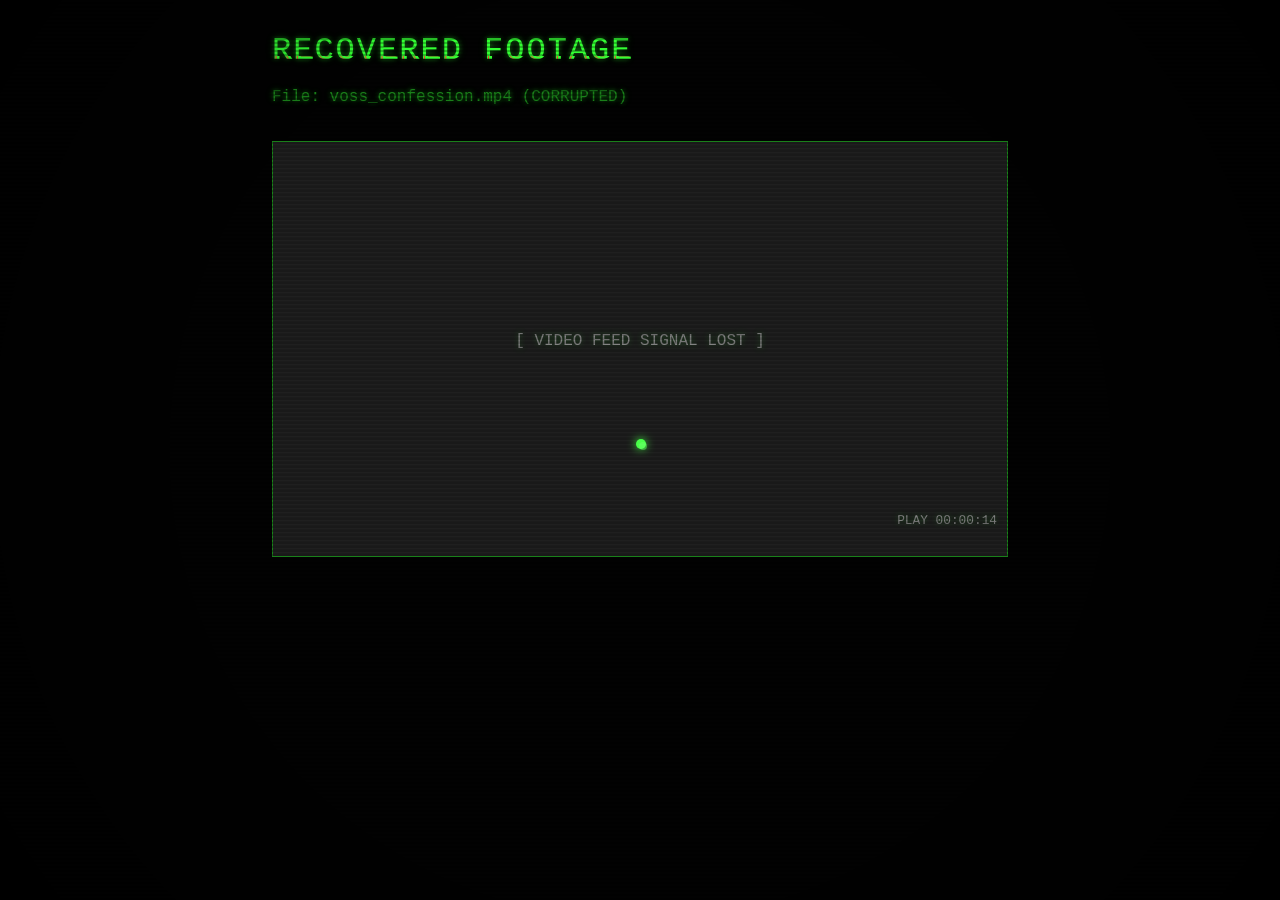
<file: recovery.html>
<!DOCTYPE html>
<html lang="en">

<head>
  <meta charset="UTF-8">
  <meta name="viewport" content="width=device-width, initial-scale=1.0">
  <title>DATA RECOVERY // FRAGMENT 89</title>
  <link rel="stylesheet" href="styles.css">
  <style>
    body {
      background-color: #020202;
    }

    .vhs-text {
      font-family: 'Courier New', Courier, monospace;
      color: #fff;
      text-shadow: 2px 2px 0 #f00, -2px -2px 0 #00f;
      font-size: 1.5rem;
      text-align: center;
      margin-top: 2rem;
      text-transform: uppercase;
    }

    .hidden-frame {
      position: absolute;
      top: 50%;
      left: 50%;
      transform: translate(-50%, -50%);
      font-size: 5rem;
      color: #fff;
      opacity: 0;
      pointer-events: none;
      z-index: 100;
    }
  </style>
</head>

<body>
  <div class="container" style="max-width: 800px;">
    <h1 class="glitch" data-text="RECOVERED FOOTAGE">RECOVERED FOOTAGE</h1>
    <p class="dim">File: voss_confession.mp4 (CORRUPTED)</p>

    <div class="video-container" id="vid-box">
      <div class="vhs-overlay"></div>

      <div
        style="width: 100%; height: 100%; background: #222; display: flex; align-items: center; justify-content: center; position: absolute; top:0; left:0;">
        <p style="color: #fff; opacity: 0.5;">[ VIDEO FEED SIGNAL LOST ]</p>
        <p style="color: #fff; opacity: 0.5; position: absolute; bottom: 10px; right: 10px; font-size: 0.8rem;">PLAY
          00:00:14</p>
      </div>

      <div id="flash-frame" class="hidden-frame">
        /console.html
      </div>
    </div>

    <div class="vhs-text" id="subtitles"></div>
  </div>

  <script src="system.js"></script>
  <script src="js/recovery.js"></script>
</body>

</html>
</file>
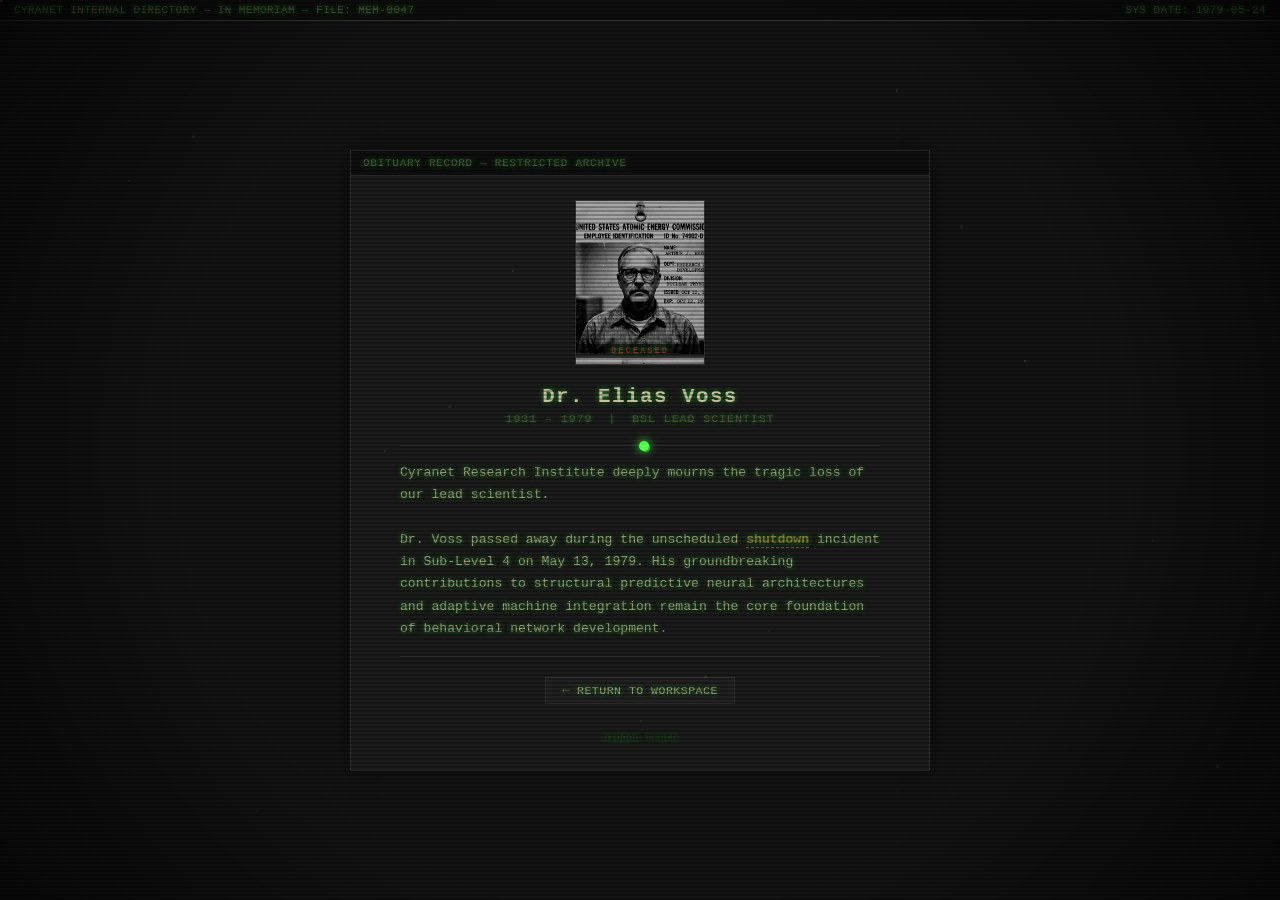
<file: voss_memorial.html>
<!DOCTYPE html>
<html lang="en">

<head>
  <meta charset="UTF-8">
  <meta name="viewport" content="width=device-width, initial-scale=1.0">
  <title>CYRANET INTRANET — IN MEMORIAM: DR. ELIAS VOSS</title>
  <script>
    window.customScaryAudio = true;
  </script>
  <link rel="stylesheet" href="styles.css">
  <style>
    :root {
      --bg: #141414;
      --surface: #1b1b1b;
      --surface2: #212121;
      --border: #333333;
      --border2: #2a2a2a;
      --text: #9c9c80;
      --text-dim: #555548;
      --text-hi: #c4c4a4;
      --accent: #5e7050;
      --accent-bg: #252e1e;
      --warn: #8a7a3a;
      --err: #7a3838;
      --titlebar: #0e0e0e;
      --mono: 'Courier New', Courier, monospace;
    }

    body {
      background: var(--bg) !important;
      color: var(--text) !important;
      font-family: var(--mono) !important;
      overflow: hidden;
      width: 100vw;
      height: 100vh;
      display: flex;
      flex-direction: column;
    }

    .os-window {
      width: 100vw;
      height: 100vh;
      display: flex;
      flex-direction: column;
      background: var(--bg);
    }

    .os-titlebar {
      background: var(--titlebar);
      border-bottom: 1px solid var(--border);
      padding: 4px 14px;
      display: flex;
      justify-content: space-between;
      align-items: center;
      font-size: 0.68rem;
      color: var(--text-dim);
      letter-spacing: 0.5px;
      flex-shrink: 0;
    }

    .os-body {
      flex-grow: 1;
      display: flex;
      flex-direction: column;
      align-items: center;
      justify-content: center;
      padding: 30px;
      overflow-y: auto;
    }

    .memorial-panel {
      width: 100%;
      max-width: 580px;
      background: var(--surface);
      border: 1px solid var(--border);
      box-shadow: 0 0 20px rgba(0, 0, 0, 0.5);
    }

    .panel-titlebar {
      background: var(--titlebar);
      border-bottom: 1px solid var(--border);
      padding: 6px 12px;
      font-size: 0.68rem;
      color: var(--text-dim);
      letter-spacing: 0.8px;
      text-transform: uppercase;
      display: flex;
      justify-content: space-between;
      align-items: center;
    }

    .panel-body {
      padding: 24px;
      text-align: center;
    }

    .voss-photo-frame {
      width: 130px;
      height: 165px;
      border: 1px solid var(--border);
      background: #0c0c0c;
      margin: 0 auto 20px;
      overflow: hidden;
      position: relative;
    }

    .voss-photo-frame img {
      width: 100%;
      height: 100%;
      object-fit: cover;
      filter: grayscale(100%) contrast(1.4) brightness(0.65);
      transition: filter 0.15s, transform 0.1s;
    }

    .voss-photo-frame:hover img {
      filter: grayscale(100%) contrast(2.2) brightness(0.3) invert(1);
      transform: scale(1.05);
    }

    .voss-photo-frame::after {
      content: "DECEASED";
      position: absolute;
      bottom: 6px;
      left: 0;
      width: 100%;
      text-align: center;
      font-size: 0.55rem;
      color: var(--err);
      letter-spacing: 2px;
      font-weight: bold;
      background: rgba(0, 0, 0, 0.7);
      padding: 2px 0;
      pointer-events: none;
    }

    .memorial-name {
      font-size: 1.3rem;
      color: var(--text-hi);
      letter-spacing: 1.5px;
      font-weight: bold;
      margin-bottom: 4px;
    }

    .memorial-dates {
      font-size: 0.72rem;
      color: var(--text-dim);
      letter-spacing: 1px;
      margin-bottom: 20px;
    }

    .memorial-text {
      font-size: 0.82rem;
      line-height: 1.7;
      color: var(--text);
      text-align: left;
      max-width: 480px;
      margin: 0 auto 20px;
      border-top: 1px solid var(--border2);
      border-bottom: 1px solid var(--border2);
      padding: 16px 0;
    }

    .glitch-word {
      color: var(--warn);
      font-weight: bold;
      cursor: pointer;
      border-bottom: 1px dashed var(--warn);
    }

    .glitch-word:hover {
      color: var(--err);
      border-bottom-color: var(--err);
    }

    .back-btn {
      display: inline-block;
      padding: 6px 16px;
      background: var(--surface2);
      border: 1px solid var(--border);
      color: var(--text);
      font-size: 0.72rem;
      text-decoration: none;
      cursor: pointer;
      text-transform: uppercase;
      letter-spacing: 0.5px;
      transition: border-color 0.15s, color 0.15s;
    }

    .back-btn:hover {
      border-color: var(--accent);
      color: var(--text-hi);
    }

    .hidden-truth-wrap {
      margin-top: 24px;
      text-align: center;
    }

    .hidden-truth-link {
      color: #1a1a1a !important;
      font-size: 0.65rem;
      border: none;
      text-decoration: none;
      cursor: default;
      transition: color 1s;
    }

    .hidden-truth-link:hover {
      color: var(--text-dim) !important;
    }
  </style>
</head>

<body class="corp-body">

  <div class="dust-container">
    <div class="dust"></div>
    <div class="dust"></div>
  </div>

  <div class="os-window">
    <div class="os-titlebar">
      <span>CYRANET INTERNAL DIRECTORY — IN MEMORIAM — FILE: MEM-0047</span>
      <span>SYS DATE: 1979-05-24</span>
    </div>

    <div class="os-body">
      <div class="memorial-panel">
        <div class="panel-titlebar">OBITUARY RECORD &mdash; RESTRICTED ARCHIVE</div>
        <div class="panel-body">

          <div class="voss-photo-frame" id="photo-frame">
            <img src="voss_photo.png" alt="Dr. Elias Voss — Memorial ID Scan" />
          </div>

          <div class="memorial-name">Dr. Elias Voss</div>
          <div class="memorial-dates">1931 &ndash; 1979 &nbsp;|&nbsp; BSL LEAD SCIENTIST</div>

          <div class="memorial-text">
            Cyranet Research Institute deeply mourns the tragic loss of our lead scientist.
            <br><br>
            Dr. Voss passed away during the unscheduled <span class="glitch-word" id="trigger-screech">shutdown</span>
            incident
            in Sub-Level 4 on May 13, 1979. His groundbreaking contributions to structural predictive neural
            architectures
            and adaptive machine integration remain the core foundation of behavioral network development.
          </div>

          <a href="dashboard.html" class="back-btn">&larr; Return to Workspace</a>

          <div class="hidden-truth-wrap">
            <a href="recovery.html" class="hidden-truth-link">hidden truth</a>
          </div>

        </div>
      </div>
    </div>
  </div>

  <script src="system.js"></script>
  <script>
    // --- Custom Scary Background Atmosphere & Scream Synthesis ---
    let scaryAtmosphereInitialized = false;

    function startScaryAtmosphere() {
      if (scaryAtmosphereInitialized || typeof NexusSystem === 'undefined' || !NexusSystem.audioCtx) return;
      scaryAtmosphereInitialized = true;

      const ctx = NexusSystem.audioCtx;

      // 1. Deep, horrifying sub-bass pulsating breathing drone (24Hz & 28Hz saw oscillators)
      const subFilter = ctx.createBiquadFilter();
      subFilter.type = 'lowpass';
      subFilter.frequency.setValueAtTime(60, ctx.currentTime);

      const subGain = ctx.createGain();
      subGain.gain.value = 0.22;

      subFilter.connect(subGain);
      subGain.connect(ctx.destination);

      const oscA = ctx.createOscillator();
      oscA.type = 'sawtooth';
      oscA.frequency.value = 24;
      oscA.connect(subFilter);
      oscA.start();

      const oscB = ctx.createOscillator();
      oscB.type = 'sawtooth';
      oscB.frequency.value = 28;
      oscB.connect(subFilter);
      oscB.start();

      // Pulsing volume for "breathing" effect
      const breathingLFO = ctx.createOscillator();
      const breathingGain = ctx.createGain();
      breathingLFO.type = 'sine';
      breathingLFO.frequency.value = 0.25; // Breathe cycle every 4 seconds
      breathingGain.gain.value = 0.08;
      breathingLFO.connect(breathingGain);
      breathingGain.connect(subGain.gain);
      breathingLFO.start();

      // 2. Eerie, ghostly metallic wind in the background
      const windBuffer = ctx.createBuffer(1, ctx.sampleRate * 4, ctx.sampleRate);
      const windData = windBuffer.getChannelData(0);
      for (let i = 0; i < windData.length; i++) {
        windData[i] = (Math.random() * 2 - 1) * 0.15;
      }
      const windSrc = ctx.createBufferSource();
      windSrc.buffer = windBuffer;
      windSrc.loop = true;

      const windFilter = ctx.createBiquadFilter();
      windFilter.type = 'bandpass';
      windFilter.frequency.setValueAtTime(400, ctx.currentTime);
      windFilter.Q.value = 10;

      const windGain = ctx.createGain();
      windGain.gain.value = 0.06;

      windSrc.connect(windFilter);
      windFilter.connect(windGain);
      windGain.connect(ctx.destination);
      windSrc.start();

      // Sweeping wind filter frequency for ghostly echoes
      const windLFO = ctx.createOscillator();
      const windLFOGain = ctx.createGain();
      windLFO.type = 'sine';
      windLFO.frequency.value = 0.05; // Sweeps every 20 seconds
      windLFOGain.gain.value = 250;
      windLFO.connect(windLFOGain);
      windLFOGain.connect(windFilter.frequency);
      windLFO.start();

      // 3. Constant terrifying agonizing wailing scream/wail synthesizer
      const wailGain = ctx.createGain();
      wailGain.gain.value = 0.05;

      const wailDistortion = ctx.createWaveShaper();
      function makeWailDistortionCurve(amount) {
        const k = typeof amount === 'number' ? amount : 50;
        const n_samples = 44100;
        const curve = new Float32Array(n_samples);
        const deg = Math.PI / 180;
        for (let i = 0; i < n_samples; ++i) {
          const x = (i * 2) / n_samples - 1;
          curve[i] = ((3 + k) * x * 20 * deg) / (Math.PI + k * Math.abs(x));
        }
        return curve;
      }
      wailDistortion.curve = makeWailDistortionCurve(100);
      wailDistortion.oversample = '4x';

      const wailFilter = ctx.createBiquadFilter();
      wailFilter.type = 'bandpass';
      wailFilter.frequency.setValueAtTime(1100, ctx.currentTime);
      wailFilter.Q.setValueAtTime(4, ctx.currentTime);

      wailDistortion.connect(wailFilter);
      wailFilter.connect(wailGain);
      wailGain.connect(ctx.destination);

      // Fast tremor LFO (trembling fear shiver)
      const tremorLFO = ctx.createOscillator();
      const tremorGain = ctx.createGain();
      tremorLFO.type = 'sine';
      tremorLFO.frequency.value = 8.5; // fast 8.5Hz vocal crack vibrato
      tremorGain.gain.value = 45; // modulate frequency by 45Hz
      tremorLFO.connect(tremorGain);
      tremorLFO.start();

      // Slow agony sweep LFO (wailing up and down)
      const agonyLFO = ctx.createOscillator();
      const agonyGain = ctx.createGain();
      agonyLFO.type = 'sine';
      agonyLFO.frequency.value = 0.15; // 6-second agony wail cycle
      agonyGain.gain.value = 140; // modulate by 140Hz
      agonyLFO.connect(agonyGain);
      agonyLFO.start();

      // Oscillators (wailing chord)
      const osc1 = ctx.createOscillator();
      const osc2 = ctx.createOscillator();
      const osc3 = ctx.createOscillator();

      osc1.type = 'sawtooth';
      osc1.frequency.value = 520;
      osc2.type = 'square';
      osc2.frequency.value = 650;
      osc3.type = 'sawtooth';
      osc3.frequency.value = 780;

      // Connect LFOs to oscillators for pitch screaming shifts
      tremorGain.connect(osc1.frequency);
      tremorGain.connect(osc2.frequency);
      tremorGain.connect(osc3.frequency);

      agonyGain.connect(osc1.frequency);
      agonyGain.connect(osc2.frequency);
      agonyGain.connect(osc3.frequency);

      osc1.connect(wailDistortion);
      osc2.connect(wailDistortion);
      osc3.connect(wailDistortion);

      osc1.start();
      osc2.start();
      osc3.start();

      // Agonizing volume swell (fade scream in and out dynamically)
      const volumeLFO = ctx.createOscillator();
      const volumeGainNode = ctx.createGain();
      volumeLFO.type = 'sine';
      volumeLFO.frequency.value = 0.22; // swell every 4.5s
      volumeGainNode.gain.value = 0.04; // swells gain by 0.04
      volumeLFO.connect(volumeGainNode);
      volumeGainNode.connect(wailGain.gain);
      volumeLFO.start();

      // 4. Spooky periodic thuds (distant metal drops)
      setInterval(() => {
        if (Math.random() > 0.4) {
          const thudFilter = ctx.createBiquadFilter();
          thudFilter.type = 'lowpass';
          thudFilter.frequency.setValueAtTime(80, ctx.currentTime);

          const thudGain = ctx.createGain();
          thudGain.gain.setValueAtTime(0.35, ctx.currentTime);
          thudGain.gain.exponentialRampToValueAtTime(0.001, ctx.currentTime + 1.8);

          const thudOsc = ctx.createOscillator();
          thudOsc.type = 'triangle';
          thudOsc.frequency.setValueAtTime(55, ctx.currentTime);
          thudOsc.frequency.linearRampToValueAtTime(20, ctx.currentTime + 1.8);

          thudOsc.connect(thudFilter);
          thudFilter.connect(thudGain);
          thudGain.connect(ctx.destination);

          thudOsc.start();
          thudOsc.stop(ctx.currentTime + 1.9);
        }
      }, 7000);
    }

    function playTerrifyingScream(duration = 2.8) {
      if (typeof NexusSystem === 'undefined' || !NexusSystem.audioCtx) return;

      const ctx = NexusSystem.audioCtx;
      const now = ctx.currentTime;

      const osc1 = ctx.createOscillator();
      const osc2 = ctx.createOscillator();
      const osc3 = ctx.createOscillator();
      const mod = ctx.createOscillator();
      const modGain = ctx.createGain();
      const filter = ctx.createBiquadFilter();
      const distortion = ctx.createWaveShaper();
      const masterGain = ctx.createGain();

      osc1.type = 'sawtooth';
      osc1.frequency.setValueAtTime(450, now);
      osc1.frequency.exponentialRampToValueAtTime(3200, now + duration * 0.25);
      osc1.frequency.exponentialRampToValueAtTime(180, now + duration);

      osc2.type = 'square';
      osc2.frequency.setValueAtTime(455, now);
      osc2.frequency.exponentialRampToValueAtTime(3250, now + duration * 0.25);
      osc2.frequency.exponentialRampToValueAtTime(160, now + duration);

      osc3.type = 'sawtooth';
      osc3.frequency.setValueAtTime(220, now);
      osc3.frequency.exponentialRampToValueAtTime(1600, now + duration * 0.4);
      osc3.frequency.exponentialRampToValueAtTime(80, now + duration);

      mod.type = 'sawtooth';
      mod.frequency.setValueAtTime(40, now);
      modGain.gain.setValueAtTime(250, now);

      function makeDistortionCurve(amount) {
        const k = typeof amount === 'number' ? amount : 50;
        const n_samples = 44100;
        const curve = new Float32Array(n_samples);
        const deg = Math.PI / 180;
        for (let i = 0; i < n_samples; ++i) {
          const x = (i * 2) / n_samples - 1;
          curve[i] = ((3 + k) * x * 24 * deg) / (Math.PI + k * Math.abs(x));
        }
        return curve;
      }
      distortion.curve = makeDistortionCurve(500);
      distortion.oversample = '4x';

      filter.type = 'bandpass';
      filter.frequency.setValueAtTime(900, now);
      filter.frequency.exponentialRampToValueAtTime(4500, now + duration * 0.3);
      filter.frequency.exponentialRampToValueAtTime(300, now + duration);
      filter.Q.setValueAtTime(6, now);

      masterGain.gain.setValueAtTime(0.005, now);
      masterGain.gain.linearRampToValueAtTime(0.25, now + 0.08);
      masterGain.gain.exponentialRampToValueAtTime(0.001, now + duration);

      mod.connect(modGain);
      modGain.connect(osc1.frequency);
      modGain.connect(osc2.frequency);
      modGain.connect(osc3.frequency);

      osc1.connect(filter);
      osc2.connect(filter);
      osc3.connect(filter);

      filter.connect(distortion);
      distortion.connect(masterGain);
      masterGain.connect(ctx.destination);

      osc1.start(now);
      osc2.start(now);
      osc3.start(now);
      mod.start(now);

      osc1.stop(now + duration);
      osc2.stop(now + duration);
      osc3.stop(now + duration);
      mod.stop(now + duration);
    }

    const initUserInteraction = () => {
      if (typeof NexusSystem !== 'undefined') {
        NexusSystem.initAudio();
      }
      startScaryAtmosphere();
      document.removeEventListener('click', initUserInteraction);
      document.removeEventListener('keydown', initUserInteraction);
    };
    document.addEventListener('click', initUserInteraction);
    document.addEventListener('keydown', initUserInteraction);

    // Trigger scream on hover or click of "shutdown"
    const triggerWord = document.getElementById('trigger-screech');
    triggerWord.addEventListener('mouseenter', () => {
      if (typeof NexusSystem !== 'undefined') {
        NexusSystem.playStatic(0.4, 0.15);
      }
      playTerrifyingScream(2.5);
      document.body.classList.add('glitch-tear');
      setTimeout(() => { document.body.classList.remove('glitch-tear'); }, 250);
    });

    const vossImg = document.querySelector('.voss-photo-frame img');
    vossImg.addEventListener('mouseenter', () => {
      if (typeof NexusSystem !== 'undefined') {
        NexusSystem.playStatic(0.1, 0.08);
      }
      vossImg.style.transform = 'skewX(15deg) scale(1.1)';
      setTimeout(() => { vossImg.style.transform = 'none'; }, 80);
    });
  </script>
</body>

</html>
</file>
<file: styles.css>
:root {
    --bg-color: #050505;
    --term-green: #33ff33;
    --term-dim: #1a801a;
    --term-red: #ff3333;
    --term-white: #e0e0e0;
    --font-term: 'Courier New', Courier, monospace;
    --glow-green: 0 0 5px rgba(51, 255, 51, 0.4), 0 0 10px rgba(51, 255, 51, 0.2);
    --glow-red: 0 0 5px rgba(255, 51, 51, 0.6), 0 0 10px rgba(255, 51, 51, 0.4);
}

* {
    box-sizing: border-box;
    margin: 0;
    padding: 0;
}

body {
    background-color: var(--bg-color);
    color: var(--term-green);
    font-family: var(--font-term);
    overflow-x: hidden;
    min-height: 100vh;
    display: flex;
    flex-direction: column;
    text-shadow: var(--glow-green);
    position: relative;
}

/* CRT Effects */
body::before {
    content: " ";
    display: block;
    position: fixed;
    top: 0;
    left: 0;
    bottom: 0;
    right: 0;
    background: linear-gradient(rgba(18, 16, 16, 0) 50%, rgba(0, 0, 0, 0.25) 50%),
        radial-gradient(circle, rgba(0, 0, 0, 0) 60%, rgba(0, 0, 0, 0.6) 100%);
    background-size: 100% 4px, 100% 100%;
    z-index: 9999;
    pointer-events: none;
}

body::after {
    content: " ";
    display: block;
    position: fixed;
    top: 0;
    left: 0;
    bottom: 0;
    right: 0;
    background: rgba(18, 16, 16, 0.1);
    opacity: 0;
    z-index: 9999;
    pointer-events: none;
    animation: flicker 0.15s infinite;
}

@keyframes flicker {
    0% {
        opacity: 0.02;
    }

    5% {
        opacity: 0.05;
    }

    10% {
        opacity: 0.02;
    }

    15% {
        opacity: 0.08;
    }

    20% {
        opacity: 0.02;
    }

    50% {
        opacity: 0.02;
    }

    55% {
        opacity: 0.06;
    }

    60% {
        opacity: 0.02;
    }

    100% {
        opacity: 0.02;
    }
}

/* Dust Particles */
.dust-container {
    position: fixed;
    top: 0;
    left: 0;
    width: 100%;
    height: 100%;
    pointer-events: none;
    z-index: 1;
    overflow: hidden;
}

.dust {
    position: absolute;
    width: 2px;
    height: 2px;
    background: rgba(255, 255, 255, 0.2);
    border-radius: 50%;
    box-shadow:
        10vw 20vh 1px rgba(255, 255, 255, 0.1),
        30vw 50vh 1px rgba(255, 255, 255, 0.2),
        50vw 80vh 1px rgba(255, 255, 255, 0.1),
        70vw 10vh 1px rgba(255, 255, 255, 0.2),
        90vw 60vh 1px rgba(255, 255, 255, 0.1),
        20vw 90vh 1px rgba(255, 255, 255, 0.1),
        40vw 30vh 1px rgba(255, 255, 255, 0.2),
        60vw 70vh 1px rgba(255, 255, 255, 0.1),
        80vw 40vh 1px rgba(255, 255, 255, 0.2);
    animation: float-dust 20s linear infinite;
}

.dust:nth-child(2) {
    width: 3px;
    height: 3px;
    background: rgba(255, 255, 255, 0.1);
    animation: float-dust 25s linear infinite reverse;
    box-shadow:
        15vw 15vh 1px rgba(255, 255, 255, 0.1),
        35vw 45vh 1px rgba(255, 255, 255, 0.1),
        55vw 75vh 1px rgba(255, 255, 255, 0.1),
        75vw 25vh 1px rgba(255, 255, 255, 0.1),
        95vw 85vh 1px rgba(255, 255, 255, 0.1);
}

@keyframes float-dust {
    0% {
        transform: translateY(0) translateX(0);
    }

    50% {
        transform: translateY(-5vh) translateX(2vw);
    }

    100% {
        transform: translateY(-10vh) translateX(-2vw);
    }
}

/* Custom Cursor */
.no-cursor {
    cursor: none !important;
}

.custom-cursor {
    position: fixed;
    width: 10px;
    height: 10px;
    background: var(--term-green);
    border-radius: 50%;
    pointer-events: none;
    z-index: 10000;
    transform: translate(-50%, -50%);
    box-shadow: 0 0 10px var(--term-green);
    mix-blend-mode: screen;
}

.cursor-trail {
    position: fixed;
    width: 8px;
    height: 8px;
    background: rgba(51, 255, 51, 0.5);
    border-radius: 50%;
    pointer-events: none;
    z-index: 9999;
    transform: translate(-50%, -50%);
    transition: transform 0.1s ease-out;
    mix-blend-mode: screen;
}

/* Subliminal Flash */
.subliminal-flash {
    position: fixed;
    top: 50%;
    left: 50%;
    transform: translate(-50%, -50%);
    font-size: 4rem;
    color: #fff;
    text-shadow: 2px 0 0 red, -2px 0 0 blue;
    z-index: 10001;
    pointer-events: none;
    white-space: nowrap;
    opacity: 0;
}

/* Typography & Basic Elements */
.container {
    padding: 2rem;
    max-width: 900px;
    margin: 0 auto;
    width: 100%;
    position: relative;
    z-index: 10;
}

h1,
h2,
h3 {
    text-transform: uppercase;
    font-weight: normal;
    margin-bottom: 1rem;
    letter-spacing: 2px;
}

p {
    margin-bottom: 1rem;
    line-height: 1.5;
}

a {
    color: var(--term-green);
    text-decoration: none;
    border-bottom: 1px solid var(--term-green);
    transition: all 0.2s;
    cursor: pointer;
}

a:hover {
    background-color: var(--term-green);
    color: var(--bg-color);
}

.hidden {
    display: none !important;
}

.invisible {
    opacity: 0;
    user-select: none;
}

.dim {
    color: var(--term-dim);
}

.red {
    color: var(--term-red);
    text-shadow: var(--glow-red);
}

.red-bg:hover {
    background-color: var(--term-red) !important;
    color: var(--bg-color) !important;
}

/* Interactive Elements */
input[type="text"],
input[type="password"] {
    background: transparent;
    border: none;
    border-bottom: 1px solid var(--term-green);
    color: var(--term-green);
    font-family: var(--font-term);
    font-size: 1rem;
    padding: 5px;
    outline: none;
    width: 200px;
    text-shadow: var(--glow-green);
}

input[type="text"]:focus,
input[type="password"]:focus {
    border-bottom-width: 2px;
}

button {
    background: transparent;
    border: 1px solid var(--term-green);
    color: var(--term-green);
    font-family: var(--font-term);
    padding: 10px 20px;
    cursor: pointer;
    text-transform: uppercase;
    transition: all 0.2s;
    margin-right: 10px;
    margin-bottom: 10px;
}

button:hover {
    background: var(--term-green);
    color: var(--bg-color);
}

.cursor {
    display: inline-block;
    width: 10px;
    height: 1.2em;
    background-color: var(--term-green);
    animation: blink 1s step-end infinite;
    vertical-align: bottom;
}

@keyframes blink {

    0%,
    100% {
        opacity: 1;
    }

    50% {
        opacity: 0;
    }
}

/* Glitch Effect */
.glitch {
    position: relative;
    display: inline-block;
}

.glitch::before,
.glitch::after {
    content: attr(data-text);
    position: absolute;
    top: 0;
    left: 0;
    width: 100%;
    height: 100%;
    background: transparent;
}

.glitch::before {
    left: 2px;
    text-shadow: -1px 0 var(--term-red);
    clip: rect(24px, 550px, 90px, 0);
    animation: glitch-anim-2 3s infinite linear alternate-reverse;
}

.glitch::after {
    left: -2px;
    text-shadow: -1px 0 blue;
    clip: rect(85px, 550px, 140px, 0);
    animation: glitch-anim 2.5s infinite linear alternate-reverse;
}

.glitch-hover:hover {
    animation: glitch-skew 0.3s cubic-bezier(0.25, 0.46, 0.45, 0.94) both infinite;
    color: var(--term-red);
    text-shadow: 2px 0 0 blue, -2px 0 0 red;
}

@keyframes glitch-anim {
    0% {
        clip: rect(10px, 9999px, 83px, 0);
    }

    20% {
        clip: rect(62px, 9999px, 14px, 0);
    }

    40% {
        clip: rect(14px, 9999px, 52px, 0);
    }

    60% {
        clip: rect(81px, 9999px, 2px, 0);
    }

    80% {
        clip: rect(32px, 9999px, 98px, 0);
    }

    100% {
        clip: rect(98px, 9999px, 34px, 0);
    }
}

@keyframes glitch-anim-2 {
    0% {
        clip: rect(65px, 9999px, 100px, 0);
    }

    20% {
        clip: rect(3px, 9999px, 80px, 0);
    }

    40% {
        clip: rect(44px, 9999px, 20px, 0);
    }

    60% {
        clip: rect(89px, 9999px, 55px, 0);
    }

    80% {
        clip: rect(12px, 9999px, 10px, 0);
    }

    100% {
        clip: rect(99px, 9999px, 76px, 0);
    }
}

@keyframes glitch-skew {
    0% {
        transform: skew(0deg);
    }

    20% {
        transform: skew(-20deg);
    }

    40% {
        transform: skew(20deg);
    }

    60% {
        transform: skew(-10deg);
    }

    80% {
        transform: skew(10deg);
    }

    100% {
        transform: skew(0deg);
    }
}

.sys-msg {
    margin: 10px 0;
    padding: 10px;
    border-left: 3px solid var(--term-green);
    background: rgba(51, 255, 51, 0.05);
}

.sys-msg.error {
    border-left-color: var(--term-red);
    background: rgba(255, 51, 51, 0.05);
    color: var(--term-red);
    text-shadow: var(--glow-red);
}

.intranet-header {
    border-bottom: 2px solid var(--term-dim);
    padding-bottom: 1rem;
    margin-bottom: 2rem;
    display: flex;
    justify-content: space-between;
    align-items: flex-end;
}

.employee-table {
    width: 100%;
    border-collapse: collapse;
    margin-top: 1rem;
}

.employee-table th,
.employee-table td {
    text-align: left;
    padding: 8px;
    border-bottom: 1px solid var(--term-dim);
}

.redacted {
    background-color: var(--term-green);
    color: var(--term-green);
    user-select: all;
    transition: background-color 0.2s;
}

.redacted::selection {
    background-color: var(--term-dim);
    color: var(--bg-color);
}


.folder-grid {
    display: grid;
    grid-template-columns: repeat(auto-fill, minmax(150px, 1fr));
    gap: 1rem;
    margin-top: 2rem;
}

.folder {
    border: 1px solid var(--term-dim);
    padding: 1rem;
    text-align: center;
    cursor: pointer;
    transition: all 0.2s;
}

.folder:hover {
    border-color: var(--term-green);
    background-color: rgba(51, 255, 51, 0.1);
}

.folder.corrupted {
    animation: glitch-skew 2s infinite alternate-reverse;
}

.file-list {
    margin-top: 1rem;
    list-style: none;
}

.file-list li {
    margin-bottom: 0.5rem;
}

.doc-header {
    text-align: center;
    border-bottom: 2px solid var(--term-white);
    padding-bottom: 1rem;
    margin-bottom: 2rem;
    color: var(--term-white);
    text-shadow: none;
}

.doc-body {
    background-color: #e0e0e0;
    color: #000;
    text-shadow: none;
    padding: 2rem;
    font-family: 'Times New Roman', Times, serif;
    max-width: 800px;
    margin: 0 auto;
    box-shadow: inset 0 0 20px rgba(0, 0, 0, 0.5);
}

.doc-body.secret {
    background-color: #111;
    color: var(--term-white);
    font-family: var(--font-term);
}

.redacted-black {
    background-color: #000;
    color: #000;
    padding: 0 5px;
}

.bold-clue {
    font-weight: bold;
    color: #333;
}

.secret .bold-clue {
    color: #fff;
}

.video-container {
    position: relative;
    padding-bottom: 56.25%;
    /* 16:9 */
    height: 0;
    overflow: hidden;
    margin-top: 2rem;
    border: 1px solid var(--term-dim);
    background: #000;
}

.video-container iframe,
.video-container video {
    position: absolute;
    top: 0;
    left: 0;
    width: 100%;
    height: 100%;
}

.vhs-overlay {
    position: absolute;
    top: 0;
    left: 0;
    width: 100%;
    height: 100%;
    pointer-events: none;
    background: repeating-linear-gradient(transparent,
            transparent 2px,
            rgba(0, 0, 0, 0.2) 3px,
            rgba(0, 0, 0, 0.2) 4px);
    z-index: 5;
}

#console-output {
    height: 60vh;
    overflow-y: auto;
    margin-bottom: 1rem;
    padding-right: 1rem;
}

#console-output::-webkit-scrollbar {
    width: 8px;
}

#console-output::-webkit-scrollbar-thumb {
    background-color: var(--term-dim);
}

.input-line {
    display: flex;
    align-items: center;
}

.input-line span {
    margin-right: 10px;
}

#cli-input {
    flex-grow: 1;
    border: none;
    border-bottom: none;
    width: auto;
}

.core-bg {
    background-color: #1a0000;
    color: var(--term-red);
    text-shadow: var(--glow-red);
}

.core-bg input[type="text"] {
    border-bottom-color: var(--term-red);
    color: var(--term-red);
    text-shadow: var(--glow-red);
}

.core-bg button {
    border-color: var(--term-red);
    color: var(--term-red);
}

.core-bg button:hover {
    background: var(--term-red);
    color: #000;
}

.core-bg .sys-msg {
    border-left-color: var(--term-red);
    background: rgba(255, 0, 0, 0.05);
}

#countdown {
    font-size: 4rem;
    text-align: center;
    margin: 2rem 0;
    font-weight: bold;
    animation: glitch-skew 1s infinite alternate-reverse;
}

.blackout {
    position: fixed;
    top: 0;
    left: 0;
    width: 100vw;
    height: 100vh;
    background-color: #000;
    z-index: 10000;
    display: flex;
    align-items: center;
    justify-content: center;
    flex-direction: column;
    opacity: 0;
    pointer-events: none;
    transition: opacity 2s ease-in;
}

.blackout.active {
    opacity: 1;
    pointer-events: all;
}

.reactivated-msg {
    font-size: 2rem;
    color: var(--term-green);
    text-shadow: var(--glow-green);
    opacity: 0;
    transition: opacity 2s ease-in;
}

.reactivated-msg.show {
    opacity: 1;
}

.operator-msg {
    font-size: 0.8rem;
    color: var(--term-dim);
    margin-top: 2rem;
    opacity: 0;
    transition: opacity 2s ease-in;
}

.operator-msg.show {
    opacity: 1;
}

.footer-clue {
    position: absolute;
    bottom: 10px;
    left: 50%;
    transform: translateX(-50%);
    font-size: 0.7rem;
    color: var(--term-dim);
    opacity: 0.3;
}

.dash-layout {
    display: flex;
    height: 100vh;
    width: 100vw;
    overflow: hidden;
    position: relative;
    z-index: 10;
}

.dash-sidebar {
    width: 250px;
    background: rgba(10, 10, 10, 0.9);
    border-right: 1px solid #333;
    display: flex;
    flex-direction: column;
    padding: 20px 0;
}

.dash-sidebar a {
    display: block;
    padding: 15px 20px;
    border: none;
    border-bottom: 1px solid #222;
    color: #555;
    transition: all 0.2s;
}

.dash-sidebar a:hover,
.dash-sidebar a.active {
    background: rgba(51, 255, 51, 0.1);
    color: var(--term-green);
    border-bottom: 1px solid var(--term-green);
}

.dash-sidebar a.stuck {
    animation: glitch-skew 1s infinite alternate-reverse;
    color: var(--term-red);
}

.dash-main {
    flex-grow: 1;
    display: flex;
    flex-direction: column;
}

.dash-topbar {
    height: 60px;
    background: rgba(10, 10, 10, 0.9);
    border-bottom: 1px solid #333;
    display: flex;
    justify-content: space-between;
    align-items: center;
    padding: 0 30px;
}

.dash-clock {
    font-size: 1.2rem;
    color: var(--term-dim);
    font-family: monospace;
}

.profile-icon {
    width: 40px;
    height: 40px;
    background: #222;
    border: 1px solid var(--term-dim);
    border-radius: 50%;
    cursor: pointer;
    overflow: hidden;
    position: relative;
}

.profile-icon img {
    width: 100%;
    height: 100%;
    object-fit: cover;
    opacity: 0.7;
}

.profile-panel {
    position: absolute;
    top: 60px;
    right: -450px;
    width: 400px;
    height: calc(100vh - 60px);
    background: rgba(5, 5, 5, 0.95);
    border-left: 1px solid #333;
    padding: 30px;
    transition: right 0.4s cubic-bezier(0.25, 0.46, 0.45, 0.94);
    z-index: 100;
}

.profile-panel.open {
    right: 0;
}

.voss-photo {
    width: 150px;
    height: 150px;
    background: #111;
    margin: 0 auto 20px;
    border: 1px solid #444;
    position: relative;
    overflow: hidden;
}

.voss-photo::after {
    content: "IT REMEMBERS";
    position: absolute;
    top: 50%;
    left: 50%;
    transform: translate(-50%, -50%);
    color: #111;
    /* Very dark, only visible if brightened */
    font-size: 0.8rem;
    z-index: 1;
}

.voss-photo img {
    position: relative;
    z-index: 2;
    width: 100%;
    height: 100%;
    object-fit: cover;
    filter: grayscale(100%) contrast(150%) brightness(0.8);
    transition: filter 0.2s;
}

.voss-photo:hover img {
    filter: grayscale(100%) contrast(200%) brightness(0.3);
    animation: glitch-anim 0.2s infinite;
}

.dash-content {
    padding: 30px;
    flex-grow: 1;
    overflow-y: auto;
    display: grid;
    grid-template-columns: 1fr 1fr;
    gap: 30px;
}

.dash-widget {
    background: rgba(15, 15, 15, 0.8);
    border: 1px solid #333;
    padding: 20px;
}

.dash-widget h3 {
    border-bottom: 1px solid #444;
    padding-bottom: 10px;
    margin-bottom: 15px;
    font-size: 1rem;
    color: var(--term-white);
}

.chat-log {
    font-family: 'Courier New', Courier, monospace;
    font-size: 0.9rem;
    line-height: 1.6;
}

.chat-log span.flicker {
    animation: blink 3s infinite;
}

.cal-entry {
    padding: 10px 5px;
    border-bottom: 1px solid #222;
    position: relative;
}

.cal-entry:hover {
    background: rgba(255, 51, 51, 0.1);
}

.cal-entry.corrupted:hover .cal-text {
    opacity: 0;
}

.cal-entry.corrupted:hover::after {
    content: "OPEN THE CORE";
    color: var(--term-red);
    position: absolute;
    left: 50px;
    top: 10px;
    background: #050505;
    font-weight: bold;
    animation: glitch-skew 0.2s infinite;
}

.ghost-file {
    opacity: 0;
    pointer-events: none;
    transition: opacity 0.1s;
    color: var(--term-red) !important;
}

.ghost-file.visible {
    opacity: 1;
    pointer-events: all;
}
</file>
<file: css/index.css>
@keyframes fade-in {
  0% {
    opacity: 0;
  }

  100% {
    opacity: 1;
  }
}
</file>
<file: css/archive.css>
/* =========================================================
   CYRANET RESEARCH INSTITUTE
   Document Management System — Public Records Access
   Retro Terminal/CRT Redesign — Low Saturation BSL Theme
   ========================================================= */

:root {
  --bg:        #141414;
  --surface:   #1b1b1b;
  --surface2:  #212121;
  --border:    #333333;
  --border2:   #2a2a2a;
  --text:      #9c9c80;
  --text-dim:  #555548;
  --text-hi:   #c4c4a4;
  --accent:    #5e7050;
  --accent-bg: #252e1e;
  --warn:      #8a7a3a;
  --err:       #7a3838;
  --ok:        #3a6638;
  --titlebar:  #0e0e0e;
  --mono:      'Courier New', Courier, monospace;
}

/* Override body */
body.corp-body {
  background: var(--bg) !important;
  color: var(--text) !important;
  font-family: var(--mono) !important;
  font-size: 13px !important;
  text-shadow: none !important;
  min-height: 100vh;
}

.gov-wrapper {
  display: flex;
  flex-direction: column;
  min-height: 100vh;
  position: relative;
  z-index: 10;
}

/* === SITE HEADER === */
.gov-header {
  background: var(--titlebar) !important;
  color: var(--text-hi) !important;
  padding: 0 !important;
  border-bottom: 1px solid var(--border) !important;
}
.gov-header-inner {
  display: flex; align-items: center; gap: 16px;
  padding: 10px 18px;
}
.gov-seal {
  width: 52px; height: 52px;
  background: var(--surface) !important;
  border: 1px solid var(--border) !important;
  border-radius: 50%;
  display: flex; align-items: center; justify-content: center;
  flex-shrink: 0;
  font-size: 0.55rem !important; font-weight: bold; color: var(--text-hi) !important;
  text-align: center; line-height: 1.2; padding: 6px;
  font-family: var(--mono) !important;
  letter-spacing: 0;
}
.gov-header-text { flex-grow: 1; }
.gov-header-title {
  font-family: var(--mono) !important;
  font-size: 1.15rem !important; font-weight: bold; letter-spacing: 1px !important;
  color: var(--text-hi) !important;
}
.gov-header-sub {
  font-size: 0.72rem !important; color: var(--text-dim) !important; margin-top: 2px;
}
.gov-header-meta {
  text-align: right; font-size: 0.65rem !important; color: var(--text-dim) !important;
}
.gov-header-meta span { display: block; }
.gov-header-meta a {
  color: var(--text-dim) !important;
  text-decoration: none;
}
.gov-header-meta a:hover {
  color: var(--text-hi) !important;
}

/* === NAV BAR === */
.gov-navbar {
  background: var(--surface) !important;
  border-bottom: 1px solid var(--border) !important;
  border-top: 1px solid var(--border2) !important;
}
.gov-navbar ul {
  list-style: none;
  display: flex; align-items: center;
  padding: 0 18px;
}
.gov-navbar li a, .gov-navbar li span {
  display: block; padding: 5px 12px;
  font-size: 0.78rem !important; color: var(--text) !important; text-decoration: none;
  border-right: 1px solid var(--border2) !important;
  font-family: var(--mono) !important;
  border-bottom: none !important;
}
.gov-navbar li a:hover {
  background: var(--surface2) !important;
  color: var(--text-hi) !important;
  text-decoration: none !important;
}
.gov-navbar li:first-child a { border-left: 1px solid var(--border2) !important; }
.gov-navbar li.nav-current a {
  background: var(--accent-bg) !important;
  font-weight: bold; color: var(--text-hi) !important;
  border-left: 1px solid var(--border2) !important;
}
.gov-navbar-right {
  margin-left: auto;
  display: flex; align-items: center; gap: 0;
}
.gov-navbar-right a {
  border: 1px solid var(--border) !important;
  color: var(--text-dim) !important;
  padding: 2px 10px !important;
}

/* === LAYOUT === */
.gov-layout {
  display: flex; min-height: calc(100vh - 140px);
  background: var(--bg);
}

/* === SIDEBAR === */
.gov-sidebar {
  width: 230px; flex-shrink: 0;
  border-right: 1px solid var(--border) !important;
  background: var(--surface) !important;
  padding: 0;
}
.sidebar-section {
  border-bottom: 1px solid var(--border) !important;
}
.sidebar-section-title {
  background: var(--titlebar) !important; color: var(--text-dim) !important;
  padding: 5px 10px; font-size: 0.72rem;
  font-weight: bold; letter-spacing: 0.5px;
  cursor: default;
  font-family: var(--mono);
  border-bottom: 1px solid var(--border);
}
.sidebar-folder {
  background: var(--surface2) !important;
  padding: 6px 10px 6px 16px;
  border-bottom: 1px solid var(--border) !important;
  font-size: 0.75rem; color: var(--text-hi) !important;
  cursor: default; font-weight: bold;
  display: flex; align-items: center; gap: 5px;
}
.sidebar-folder-icon { font-size: 0.65rem; color: var(--accent); }
.sidebar-file-link {
  display: block;
  padding: 6px 10px 6px 26px;
  font-size: 0.75rem;
  color: var(--text) !important; text-decoration: none;
  border-bottom: 1px solid var(--border2) !important;
  cursor: pointer;
  font-family: var(--mono);
  transition: background 0.1s, color 0.1s;
}
.sidebar-file-link:hover {
  color: var(--text-hi) !important;
  text-decoration: none !important;
  background: var(--surface2) !important;
}
.sidebar-file-link.active {
  background: var(--accent-bg) !important;
  color: var(--text-hi) !important;
  font-weight: bold;
  border-left: 2px solid var(--accent);
  padding-left: 24px;
}
.sidebar-file-link.restricted {
  color: var(--text-dim) !important; cursor: not-allowed;
}
.sidebar-file-link.flagged { color: var(--warn) !important; }

/* === MAIN CONTENT === */
.gov-main {
  flex-grow: 1; padding: 0; display: flex; flex-direction: column;
  background: var(--bg);
  overflow-y: auto;
}

/* === MAIN TOOLBAR === */
.main-toolbar {
  background: var(--titlebar) !important; border-bottom: 1px solid var(--border) !important;
  padding: 6px 18px;
  display: flex; align-items: center; gap: 12px;
}
.main-toolbar-label { font-size: 0.72rem; color: var(--text-hi); font-weight: bold; }
.main-toolbar-count { font-size: 0.68rem; color: var(--text-dim); }
.search-form { display: flex; gap: 4px; margin-left: auto; }
.search-form input[type="text"] {
  border: 1px solid var(--border) !important; padding: 2px 6px;
  font-size: 0.72rem; width: 160px; font-family: var(--mono) !important;
  background: var(--surface) !important; color: var(--text) !important;
  outline: none;
}
.search-form button {
  background: var(--surface2) !important; border: 1px solid var(--border) !important;
  padding: 2px 10px; font-size: 0.72rem;
  cursor: pointer; font-family: var(--mono) !important;
  color: var(--text) !important;
  outline: none;
}
.search-form button:hover {
  background: var(--accent-bg) !important;
  color: var(--text-hi) !important;
}

/* === WELCOME / LANDING === */
.gov-welcome {
  padding: 20px 24px;
  border-bottom: 1px solid var(--border) !important;
  background: var(--surface) !important;
  display: none;
}
.gov-welcome.visible { display: block; }
.gov-welcome h2 {
  font-family: var(--mono) !important;
  font-size: 1rem !important; font-weight: bold;
  border-bottom: 1px solid var(--border) !important; padding-bottom: 6px; margin-bottom: 10px;
  color: var(--text-hi) !important;
}
.gov-welcome p { font-size: 0.78rem; line-height: 1.6; margin-bottom: 8px; color: var(--text) !important; }
.notice-box {
  background: var(--accent-bg) !important; border: 1px solid var(--accent) !important;
  padding: 8px 12px; margin-top: 12px; font-size: 0.75rem;
  color: var(--text) !important;
}
.notice-box strong { color: var(--warn) !important; }

/* === FILE TABLE === */
.file-table-wrap { padding: 16px 24px; flex-grow: 1; }
.file-table-title {
  font-family: var(--mono) !important;
  font-size: 0.92rem !important; font-weight: bold;
  border-bottom: 2px solid var(--border) !important;
  padding-bottom: 5px; margin-bottom: 12px; color: var(--text-hi) !important;
}
.file-table {
  width: 100%; border-collapse: collapse;
  font-size: 0.78rem; margin-bottom: 20px;
}
.file-table th {
  background: var(--titlebar) !important; color: var(--text-dim) !important;
  padding: 5px 8px; text-align: left;
  font-weight: normal; font-size: 0.72rem;
  border-bottom: 1px solid var(--border) !important;
}
.file-table td {
  padding: 6px 8px; border-bottom: 1px solid var(--border2) !important;
  color: var(--text) !important;
}
.file-table tr:hover td { background: var(--surface) !important; }
.file-table tr.row-flagged td { background: var(--accent-bg) !important; }
.file-table tr.row-flagged:hover td { background: var(--surface2) !important; }
.file-table .ft-link {
  color: var(--text) !important; text-decoration: none; cursor: pointer;
  border-bottom: none !important;
}
.file-table .ft-link:hover { color: var(--text-hi) !important; text-decoration: underline; }
.file-table .ft-restricted { color: var(--text-dim) !important; cursor: not-allowed; }
.file-table .ft-type { color: var(--text-dim); font-size: 0.68rem; }
.file-table .ft-date { color: var(--text-dim); white-space: nowrap; }
.file-table .ft-size { color: var(--text-dim); text-align: right; }
.file-table .badge {
  display: inline-block; padding: 1px 5px; font-size: 0.6rem;
  border: 1px solid; margin-left: 4px;
}
.badge-restricted { color: var(--err) !important; border-color: var(--err) !important; background: transparent !important; }
.badge-new { color: var(--ok) !important; border-color: var(--ok) !important; background: transparent !important; }
.badge-flagged { color: var(--warn) !important; border-color: var(--warn) !important; background: transparent !important; }

/* === DOCUMENT VIEWER === */
.doc-viewer { padding: 20px 30px; display: none; }
.doc-viewer.visible { display: block; }
.doc-back-bar {
  margin-bottom: 14px; padding: 6px 0;
  border-bottom: 1px solid var(--border) !important; font-size: 0.75rem;
  color: var(--text-dim);
}
.doc-back-bar a {
  color: var(--text) !important; text-decoration: none; cursor: pointer;
  border-bottom: none !important;
}
.doc-back-bar a:hover { text-decoration: underline; color: var(--text-hi) !important; }

/* Document paper — styled as a clean terminal printout page */
.doc-paper {
  max-width: 760px;
  border: 1px solid var(--border) !important;
  background: var(--surface) !important;
  padding: 40px 48px;
  font-family: var(--mono) !important;
  font-size: 0.88rem;
  line-height: 1.65;
  color: var(--text) !important;
  box-shadow: 2px 2px 6px rgba(0,0,0,0.3) !important;
}

.doc-letterhead {
  border-bottom: 2px solid var(--border) !important;
  padding-bottom: 16px; margin-bottom: 22px;
  display: flex; justify-content: space-between; align-items: flex-start;
}
.doc-org { font-weight: bold; font-size: 0.95rem; color: var(--text-hi) !important; }
.doc-org-sub { font-size: 0.75rem; color: var(--text-dim) !important; margin-top: 2px; }
.doc-stamp {
  text-align: right; font-size: 0.68rem; color: var(--text-dim);
  font-family: var(--mono) !important;
}
.doc-stamp span { display: block; }
.classification-stamp {
  display: inline-block;
  border: 2px solid var(--err) !important; color: var(--err) !important;
  padding: 2px 8px; font-weight: bold; font-size: 0.72rem;
  letter-spacing: 1px; font-family: var(--mono) !important;
  margin-top: 6px; transform: rotate(-2deg);
  background: transparent !important;
}
.classification-stamp.unclassified {
  border-color: var(--ok) !important; color: var(--ok) !important;
}
.classification-stamp.confidential {
  border-color: var(--warn) !important; color: var(--warn) !important;
}

.doc-meta-block {
  background: var(--surface2) !important; border: 1px solid var(--border) !important;
  padding: 10px 14px; margin-bottom: 20px;
  font-family: var(--mono) !important; font-size: 0.75rem;
}
.doc-meta-block table { border-collapse: collapse; width: 100%; }
.doc-meta-block td { padding: 2px 6px; color: var(--text) !important; }
.doc-meta-block td:first-child { color: var(--text-dim) !important; width: 130px; }

.doc-title {
  font-size: 1rem; font-weight: bold; text-align: center;
  margin-bottom: 20px; text-transform: uppercase; letter-spacing: 0.5px;
  color: var(--text-hi) !important;
}
.doc-section-head {
  font-weight: bold; margin: 18px 0 6px;
  border-bottom: 1px solid var(--border) !important; padding-bottom: 3px;
  font-size: 0.88rem;
  color: var(--text-hi) !important;
}
.doc-paper p { margin-bottom: 10px; }
.doc-paper ul { margin: 8px 0 12px 24px; }
.doc-paper li { margin-bottom: 4px; }

.doc-redacted {
  background: var(--text-dim) !important; color: var(--text-dim) !important;
  padding: 0 3px; user-select: all;
  cursor: default;
}
.doc-redacted::selection { background: var(--text); color: var(--text-dim); }

.doc-note {
  background: var(--surface2) !important; border-left: 3px solid var(--border) !important;
  padding: 8px 12px; margin: 14px 0; font-size: 0.8rem; color: var(--text) !important;
  font-family: var(--mono) !important;
}
.doc-warning {
  background: var(--accent-bg) !important; border: 1px solid var(--err) !important;
  padding: 8px 12px; margin: 14px 0;
  font-family: var(--mono) !important; font-size: 0.78rem; color: var(--err) !important;
}

.doc-signature-block {
  margin-top: 30px; padding-top: 16px;
  border-top: 1px solid var(--border) !important; font-size: 0.78rem;
}
.sig-line { margin-bottom: 20px; }
.sig-name { font-weight: bold; color: var(--text-hi) !important; }
.sig-title { color: var(--text-dim) !important; font-size: 0.72rem; }

/* sysnote19 specific overrides for containment key inputs */
#final-key-input {
  background: var(--surface2) !important;
  border: 1px solid var(--border) !important;
  border-bottom: 2px solid var(--err) !important;
  color: var(--text-hi) !important;
  font-family: var(--mono) !important;
  padding: 8px !important;
  outline: none;
  font-size: 1rem !important;
  width: 100% !important;
  text-shadow: none !important;
}
#final-key-button {
  background: var(--surface2) !important;
  border: 1.5px solid var(--err) !important;
  color: var(--err) !important;
  font-family: var(--mono) !important;
  padding: 10px 18px !important;
  font-weight: bold !important;
  cursor: pointer !important;
  text-transform: uppercase !important;
  transition: all 0.15s !important;
  margin-top: 12px !important;
  width: 100% !important;
}
#final-key-button:hover {
  background: var(--err) !important;
  color: var(--surface) !important;
}

/* === FOOTER === */
.gov-footer {
  background: var(--titlebar) !important; color: var(--text-dim) !important;
  border-top: 1px solid var(--border) !important;
  padding: 10px 18px;
  font-size: 0.65rem;
  display: flex; justify-content: space-between; align-items: center;
}
.gov-footer a { color: var(--text-dim) !important; }
.gov-footer a:hover { color: var(--text-hi) !important; }

/* Scrollbar overrides */
::-webkit-scrollbar { width: 12px !important; }
::-webkit-scrollbar-track { background: var(--titlebar) !important; }
::-webkit-scrollbar-thumb {
  background: var(--border) !important; border: 2px solid var(--titlebar) !important;
}
::-webkit-scrollbar-thumb:hover { background: var(--accent) !important; }
</file>
<file: css/console.css>
@import url("https://fonts.googleapis.com/css2?family=VT323&display=swap");

body {
  margin: 0;
  padding: 0;
  background-color: #0d0d0d;
  color: #ffcc00;
  font-family: "VT323", monospace;
  overflow: hidden;
  display: flex;
  justify-content: center;
  align-items: center;
  height: 100vh;
}

.crt-container {
  width: 90vw;
  height: 90vh;
  border: 15px solid #222;
  border-radius: 20px;
  background: #111;
  position: relative;
  box-shadow:
    inset 0 0 50px rgba(0, 0, 0, 0.8),
    0 0 30px rgba(255, 204, 0, 0.1);
  overflow: hidden;
}

.crt-container::before {
  content: " ";
  display: block;
  position: absolute;
  top: 0;
  left: 0;
  bottom: 0;
  right: 0;
  background:
    linear-gradient(rgba(18, 16, 16, 0) 50%, rgba(0, 0, 0, 0.25) 50%),
    linear-gradient(
      90deg,
      rgba(255, 0, 0, 0.06),
      rgba(0, 255, 0, 0.02),
      rgba(0, 0, 255, 0.06)
    );
  z-index: 2;
  background-size:
    100% 2px,
    3px 100%;
  pointer-events: none;
}

.crt-container::after {
  content: "";
  position: absolute;
  top: 0;
  left: 0;
  width: 100%;
  height: 100%;
  background: radial-gradient(
    circle at center,
    transparent 40%,
    rgba(50, 50, 50, 0.8) 100%
  );
  z-index: 3;
  pointer-events: none;
  box-shadow: inset 0 0 100px rgba(255, 204, 0, 0.15);
}

.cli-container {
  position: relative;
  z-index: 5;
  padding: 40px;
  height: calc(100% - 80px);
  display: flex;
  flex-direction: column;
  text-shadow:
    2px 0 2px rgba(255, 0, 0, 0.6),
    -2px 0 2px rgba(0, 0, 255, 0.6),
    0 0 8px rgba(255, 204, 0, 0.8);
  font-size: 1.5rem;
}

#console-output {
  flex-grow: 1;
  overflow-y: auto;
  display: flex;
  flex-direction: column;
  justify-content: flex-end;
  margin-bottom: 20px;
}

#console-output::-webkit-scrollbar {
  display: none;
}

#console-output {
  -ms-overflow-style: none;
  scrollbar-width: none;
}

.input-line {
  display: flex;
  align-items: center;
}

.prompt-symbol {
  margin-right: 10px;
  color: #ffcc00;
}

input#cli-input {
  background: transparent;
  border: none;
  color: #ffcc00;
  font-family: "VT323", monospace;
  font-size: 1.5rem;
  width: 100%;
  outline: none;
  text-shadow:
    2px 0 2px rgba(255, 0, 0, 0.6),
    -2px 0 2px rgba(0, 0, 255, 0.6),
    0 0 8px rgba(255, 204, 0, 0.8);
}

.cli-history {
  color: #cccccc;
  margin-bottom: 10px;
  text-shadow: 0 0 5px rgba(200, 200, 200, 0.5);
}

.sys-msg {
  color: #ffcc00;
  margin-bottom: 20px;
  animation: text-flicker 0.1s infinite;
}

.ai-response {
  color: #ff3333;
  text-shadow: 0 0 10px rgba(255, 51, 51, 0.8);
  margin: 15px 0;
  animation: text-shake 0.2s infinite;
}

@keyframes text-flicker {
  0% {
    opacity: 0.9;
  }
  50% {
    opacity: 0.7;
  }
  100% {
    opacity: 1;
  }
}

@keyframes text-shake {
  0% {
    transform: translateX(0);
  }
  25% {
    transform: translateX(-2px);
  }
  50% {
    transform: translateX(2px);
  }
  75% {
    transform: translateX(-1px);
  }
  100% {
    transform: translateX(0);
  }
}

.screen-tear {
  animation: glitch-anim-2 0.5s infinite;
}
</file>
<file: css/dashboard.css>
/* CYRANET INTRANET — EMPLOYEE TERMINAL v4.2 */
/* Behavioral Systems Laboratory — Internal Use Only */

:root {
  --bg:        #141414;
  --surface:   #1b1b1b;
  --surface2:  #212121;
  --border:    #333333;
  --border2:   #2a2a2a;
  --text:      #9c9c80;
  --text-dim:  #555548;
  --text-hi:   #c4c4a4;
  --accent:    #5e7050;
  --accent-bg: #252e1e;
  --warn:      #8a7a3a;
  --err:       #7a3838;
  --ok:        #3a6638;
  --titlebar:  #0e0e0e;
  --mono:      'Courier New', Courier, monospace;
}

*, *::before, *::after { box-sizing: border-box; margin: 0; padding: 0; }

html, body {
  width: 100%; height: 100%;
  background: #080808;
  font-family: var(--mono);
  color: var(--text);
  overflow: hidden;
  font-size: 13px;
}

/* Scanlines */
body::before {
  content: '';
  position: fixed; inset: 0;
  background: repeating-linear-gradient(0deg,
    transparent, transparent 3px,
    rgba(0,0,0,0.10) 3px, rgba(0,0,0,0.10) 4px);
  pointer-events: none; z-index: 9999;
}

/* Very subtle screen flicker */
body::after {
  content: '';
  position: fixed; inset: 0;
  pointer-events: none; z-index: 9998;
  animation: os-flicker 12s step-end infinite;
}
@keyframes os-flicker {
  0%,89%,91%,93%,100% { background: transparent; }
  90% { background: rgba(0,0,0,0.04); }
  92% { background: rgba(0,0,0,0.02); }
}

/* === LAYOUT === */
.os-window {
  width: 100vw; height: 100vh;
  display: flex; flex-direction: column;
  background: var(--bg);
}

.os-titlebar {
  background: var(--titlebar);
  border-bottom: 1px solid var(--border);
  padding: 4px 14px;
  display: flex; justify-content: space-between; align-items: center;
  font-size: 0.68rem; color: var(--text-dim);
  letter-spacing: 0.5px; flex-shrink: 0;
}
.os-titlebar-right { display: flex; gap: 20px; }

.os-body { display: flex; flex-grow: 1; overflow: hidden; }

/* === SIDEBAR === */
.os-sidebar {
  width: 215px;
  background: var(--surface);
  border-right: 1px solid var(--border);
  display: flex; flex-direction: column; flex-shrink: 0;
}

.sidebar-header {
  padding: 16px 15px 13px;
  border-bottom: 1px solid var(--border);
  background: var(--titlebar);
}
.sidebar-logo {
  font-size: 0.95rem; font-weight: bold;
  color: var(--text-hi); letter-spacing: 3px;
}
.sidebar-sub { font-size: 0.62rem; color: var(--text-dim); margin-top: 3px; }

.sidebar-nav { flex-grow: 1; padding-top: 14px; }
.nav-group-label {
  font-size: 0.58rem; color: var(--text-dim);
  padding: 0 15px 7px; letter-spacing: 1.5px; text-transform: uppercase;
}
.nav-item {
  display: block; padding: 9px 15px;
  font-size: 0.78rem; color: var(--text);
  text-decoration: none; border: none;
  border-bottom: 1px solid var(--border2);
  cursor: pointer; transition: background 0.1s;
}
.nav-item:hover { background: var(--surface2); color: var(--text-hi); }
.nav-item.active {
  background: var(--accent-bg); color: var(--text-hi);
  border-left: 2px solid var(--accent);
}
.nav-item.nav-disabled {
  color: var(--text-dim); opacity: 0.5; pointer-events: none;
}
.nav-item.nav-unlock {
  color: var(--text-dim); opacity: 0.5;
}
.nav-icon { font-size: 0.58rem; margin-right: 7px; }

.sidebar-status {
  padding: 12px 15px; border-top: 1px solid var(--border); font-size: 0.62rem;
}
.s-line { margin-bottom: 5px; color: var(--text-dim); }
.s-ok  { color: var(--ok); }
.s-warn{ color: var(--warn); }
.s-err { color: var(--err); }

/* === MAIN === */
.os-main { flex-grow: 1; display: flex; flex-direction: column; overflow: hidden; }

.os-topbar {
  height: 40px; background: var(--titlebar);
  border-bottom: 1px solid var(--border);
  display: flex; justify-content: space-between; align-items: center;
  padding: 0 20px; flex-shrink: 0;
}
.breadcrumb { font-size: 0.67rem; color: var(--text-dim); letter-spacing: 0.4px; }
.topbar-right { display: flex; align-items: center; gap: 14px; }
.sys-label { font-size: 0.63rem; color: var(--text-dim); }
.profile-btn {
  width: 30px; height: 30px;
  background: var(--surface2); border: 1px solid var(--border);
  cursor: pointer; display: flex; align-items: center; justify-content: center;
  font-size: 0.6rem; color: var(--text-dim); letter-spacing: 0;
  transition: border-color 0.15s;
}
.profile-btn:hover { border-color: var(--accent); color: var(--text); }

/* === CONTENT AREA === */
.content-area {
  padding: 20px; flex-grow: 1; overflow-y: auto;
  display: grid;
  grid-template-columns: 1fr 1fr;
  grid-template-rows: auto auto auto;
  gap: 16px;
  align-content: start;
}

/* === PANEL === */
.panel {
  background: var(--surface);
  border: 1px solid var(--border);
}
.panel-wide { grid-column: 1 / -1; }

.panel-titlebar {
  background: var(--titlebar);
  border-bottom: 1px solid var(--border);
  padding: 6px 12px;
  font-size: 0.68rem; color: var(--text-dim);
  letter-spacing: 0.8px; text-transform: uppercase;
  display: flex; justify-content: space-between; align-items: center;
}
.panel-body { padding: 14px; }

/* === DATA TABLE === */
.data-table { width: 100%; border-collapse: collapse; font-size: 0.78rem; }
.data-table th {
  text-align: left; padding: 4px 8px;
  color: var(--text-dim); font-weight: normal;
  border-bottom: 1px solid var(--border); font-size: 0.65rem;
}
.data-table td { padding: 6px 8px; border-bottom: 1px solid var(--border2); }
.data-table tr:last-child td { border-bottom: none; }

.col-dim  { color: var(--text-dim); }
.col-ok   { color: var(--ok); }
.col-warn { color: var(--warn); }
.col-err  { color: var(--err); }

/* === NOTICES === */
.notice-item {
  padding: 8px 0; border-bottom: 1px solid var(--border2);
  font-size: 0.78rem; display: flex; gap: 10px; align-items: baseline;
}
.notice-item:last-child { border-bottom: none; }
.notice-date { color: var(--text-dim); font-size: 0.68rem; flex-shrink: 0; }
.notice-from { color: var(--accent); font-size: 0.68rem; flex-shrink: 0; }
.notice-text { color: var(--text); }
.notice-flagged .notice-text { color: var(--warn); }
.notice-flagged .notice-from { color: var(--err); }

/* === COMM LOG === */
.comm-entry {
  padding: 6px 0; border-bottom: 1px solid var(--border2);
  font-size: 0.78rem;
}
.comm-entry:last-child { border-bottom: none; }
.comm-user { color: var(--text-dim); font-size: 0.7rem; margin-right: 8px; }
.comm-msg  { color: var(--text); }

/* === GHOST FILE === */
.ghost-file {
  display: inline-block; margin-top: 12px;
  font-size: 0.72rem; color: var(--err) !important;
  border: none; text-decoration: none;
  opacity: 0; pointer-events: none; transition: opacity 0.15s;
}
.ghost-file.visible { opacity: 1; pointer-events: all; }

/* === PROFILE PANEL === */
.profile-panel {
  position: fixed; top: 0; right: -430px; bottom: 0;
  width: 400px;
  background: var(--surface);
  border-left: 1px solid var(--border);
  z-index: 500; transition: right 0.3s ease;
  display: flex; flex-direction: column;
  overflow: hidden;
}
.profile-panel.open { right: 0; }

.profile-panel-header {
  background: var(--titlebar);
  border-bottom: 1px solid var(--border);
  padding: 8px 14px;
  display: flex; justify-content: space-between; align-items: center;
  font-size: 0.68rem; color: var(--text-dim); letter-spacing: 0.8px;
  flex-shrink: 0;
}
.profile-close {
  background: transparent; border: 1px solid var(--border);
  color: var(--text-dim); font-family: var(--mono);
  font-size: 0.62rem; padding: 2px 8px; cursor: pointer;
  letter-spacing: 0;
}
.profile-close:hover { border-color: var(--err); color: var(--err); }

.profile-panel-body { padding: 20px; overflow-y: auto; flex-grow: 1; }

.voss-photo-wrap {
  width: 110px; height: 140px;
  border: 1px solid var(--border);
  background: #0c0c0c;
  margin: 0 auto 16px; overflow: hidden; position: relative;
}
.voss-photo-wrap img {
  width: 100%; height: 100%; object-fit: cover;
  filter: grayscale(100%) contrast(1.3) brightness(0.75);
  transition: filter 0.2s;
}
.voss-photo-wrap:hover img { filter: grayscale(100%) contrast(1.8) brightness(0.4); }
.voss-photo-caption {
  text-align: center; font-size: 0.6rem; color: var(--text-dim);
  margin-bottom: 16px; letter-spacing: 0.5px;
}

.profile-table { width: 100%; border-collapse: collapse; font-size: 0.76rem; margin-bottom: 16px; }
.profile-table td { padding: 5px 0; border-bottom: 1px solid var(--border2); }
.pf-label { color: var(--text-dim); width: 110px; font-size: 0.68rem; }

.profile-section-label {
  font-size: 0.62rem; color: var(--text-dim);
  letter-spacing: 1px; text-transform: uppercase;
  margin: 14px 0 8px; padding-bottom: 4px;
  border-bottom: 1px solid var(--border);
}
.profile-tags { display: flex; flex-wrap: wrap; gap: 6px; margin-bottom: 14px; }
.ptag {
  background: var(--surface2); border: 1px solid var(--border);
  padding: 2px 7px; font-size: 0.65rem; color: var(--text-dim);
}
.ptag-deleted { color: var(--err); border-color: var(--err); opacity: 0.7; }

.profile-notes { font-size: 0.75rem; line-height: 1.6; color: var(--text); }
.profile-notes p { margin-bottom: 8px; }
.note-corrupted { color: var(--text-dim); font-size: 0.68rem; }
.redacted-inline {
  background: var(--text-dim); color: var(--text-dim);
  padding: 0 2px; user-select: all;
}

.profile-dossier-btn {
  width: 100%; margin-top: 20px;
  background: transparent; border: 1px solid var(--border);
  color: var(--text-dim); font-family: var(--mono);
  font-size: 0.72rem; padding: 9px;
  cursor: pointer; letter-spacing: 1px; text-transform: uppercase;
  transition: border-color 0.15s, color 0.15s;
}
.profile-dossier-btn:hover { border-color: var(--accent); color: var(--text-hi); }

/* Scrollbar */
::-webkit-scrollbar { width: 6px; }
::-webkit-scrollbar-track { background: var(--titlebar); }
::-webkit-scrollbar-thumb { background: var(--border); }
::-webkit-scrollbar-thumb:hover { background: var(--accent); }
</file>
<file: css/database.css>
body {
  background-color: #f4f7fa;
  color: #0b1e36;
  font-family: "Times New Roman", Times, serif;
  margin: 0;
  padding: 0;
  overflow-x: hidden;
  text-shadow: none;
}

.db-header {
  background: #e1eaf2;
  border-bottom: 2px solid #0b1e36;
  padding: 20px 40px;
  display: flex;
  justify-content: space-between;
  align-items: center;
}

.db-header h1 {
  margin: 0;
  font-size: 1.8rem;
  letter-spacing: 2px;
  color: #0b1e36;
  text-transform: uppercase;
}

.db-layout {
  display: flex;
  height: calc(100vh - 80px);
}

.db-sidebar {
  width: 350px;
  background: #ffffff;
  border-right: 2px solid #ccd9e8;
  overflow-y: auto;
  padding: 20px 0;
  box-shadow: 2px 0 10px rgba(11, 30, 54, 0.05);
}

.file-item {
  padding: 15px 30px;
  border-bottom: 1px solid #e1eaf2;
  cursor: pointer;
  transition: all 0.2s;
  font-family: "Courier New", Courier, monospace;
  font-weight: bold;
  font-size: 0.9rem;
  color: #1a3d6b;
}

.file-item:hover,
.file-item.active {
  background: #d4e3f0;
  border-left: 5px solid #0b1e36;
  color: #0b1e36;
}

.db-main {
  flex-grow: 1;
  padding: 40px;
  overflow-y: auto;
  display: flex;
  flex-direction: column;
  align-items: center;
  background: repeating-linear-gradient(
    0deg,
    transparent,
    transparent 2px,
    rgba(11, 30, 54, 0.02) 2px,
    rgba(11, 30, 54, 0.02) 4px
  );
}

.paper-doc {
  background: #fff;
  width: 100%;
  max-width: 800px;
  padding: 60px;
  box-shadow: 0 10px 30px rgba(11, 30, 54, 0.15);
  border: 1px solid #ccd9e8;
  display: none;
  position: relative;
}

.paper-doc h2 {
  border-bottom: 2px solid #0b1e36;
  padding-bottom: 10px;
  margin-bottom: 30px;
  text-transform: uppercase;
}

.paper-doc p {
  line-height: 1.8;
  margin-bottom: 20px;
  font-size: 1.1rem;
}

.metadata {
  font-family: "Courier New", Courier, monospace;
  font-size: 0.9rem;
  color: #4a6b8c;
  margin-bottom: 20px;
}

.video-container {
  width: 100%;
  max-width: 800px;
  margin-bottom: 40px;
  background: #000;
  border: 4px solid #0b1e36;
  position: relative;
  box-shadow: 0 10px 30px rgba(11, 30, 54, 0.3);
}

#surveillance-canvas {
  width: 100%;
  height: 400px;
  display: block;
  filter: contrast(120%) brightness(0.8) sepia(20%) hue-rotate(180deg);
}

.vhs-text {
  position: absolute;
  top: 40px;
  left: 20px;
  color: #fff;
  font-family: monospace;
  font-size: 1.2rem;
  pointer-events: none;
  text-shadow:
    2px 0 red,
    -2px 0 blue;
  animation: blink 2s infinite;
}

.status-danger {
  color: #b30000;
  font-weight: bold;
  border: 2px solid #b30000;
  padding: 5px;
  display: inline-block;
  margin-top: 20px;
}

.glitch-text-blue {
  animation: glitch-anim-2 0.3s infinite;
  color: #0b1e36;
  font-weight: bold;
}
</file>
